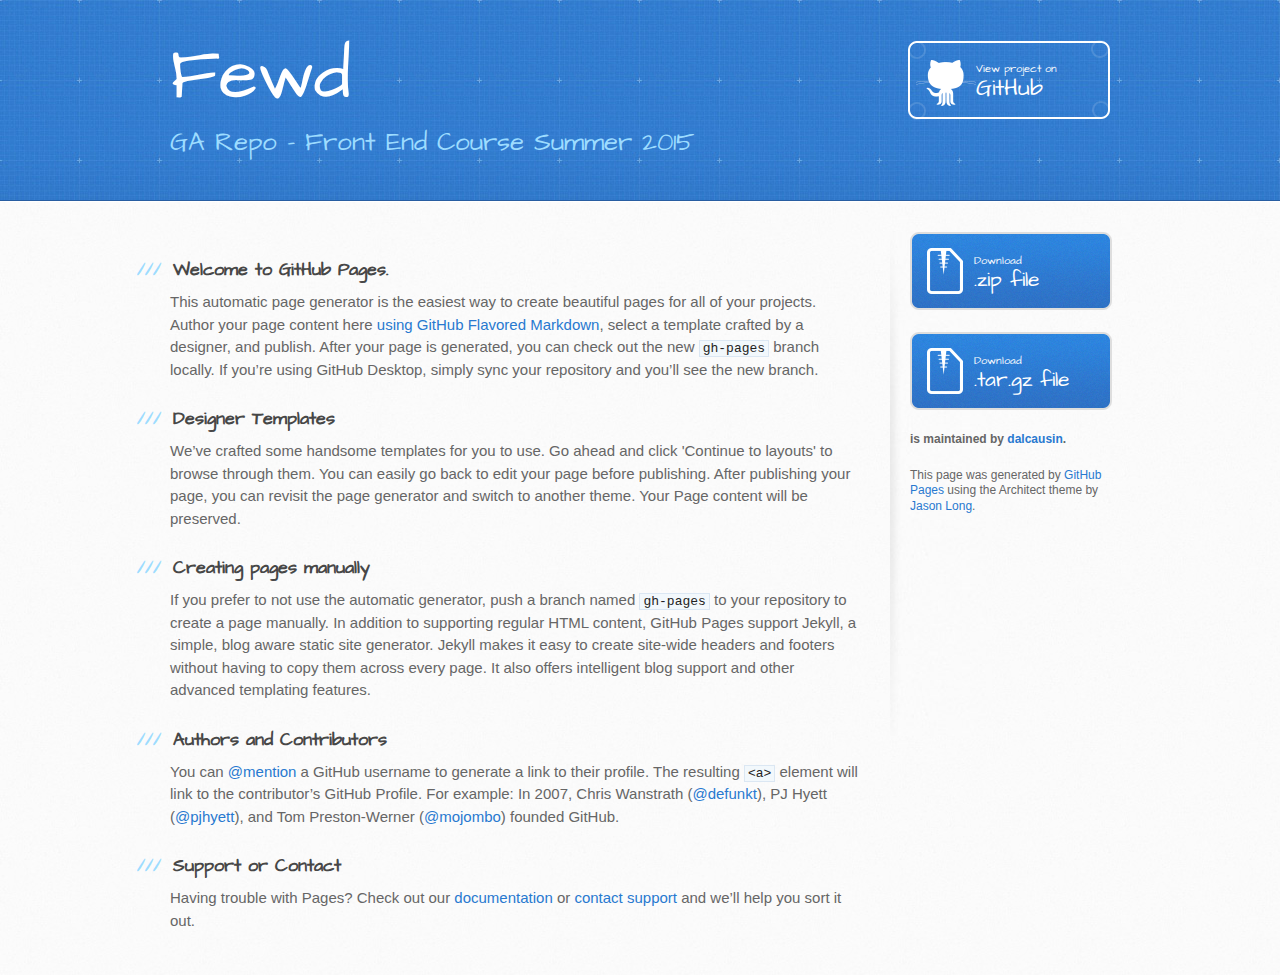
<file: index.html>
<!DOCTYPE html>
<html>
  <head>
    <meta charset='utf-8'>
    <meta http-equiv="X-UA-Compatible" content="chrome=1">
    <meta name="viewport" content="width=device-width, initial-scale=1, maximum-scale=1">
    <link href='https://fonts.googleapis.com/css?family=Architects+Daughter' rel='stylesheet' type='text/css'>
    <link rel="stylesheet" type="text/css" href="stylesheets/stylesheet.css" media="screen">
    <link rel="stylesheet" type="text/css" href="stylesheets/github-light.css" media="screen">
    <link rel="stylesheet" type="text/css" href="stylesheets/print.css" media="print">

    <!--[if lt IE 9]>
    <script src="//html5shiv.googlecode.com/svn/trunk/html5.js"></script>
    <![endif]-->

    <title>Fewd by dalcausin</title>
  </head>

  <body>
    <header>
      <div class="inner">
        <h1>Fewd</h1>
        <h2>GA Repo - Front End Course Summer 2015</h2>
        <a href="https://github.com/dalcausin/FEWD" class="button"><small>View project on</small> GitHub</a>
      </div>
    </header>

    <div id="content-wrapper">
      <div class="inner clearfix">
        <section id="main-content">
          <h3>
<a id="welcome-to-github-pages" class="anchor" href="#welcome-to-github-pages" aria-hidden="true"><span class="octicon octicon-link"></span></a>Welcome to GitHub Pages.</h3>

<p>This automatic page generator is the easiest way to create beautiful pages for all of your projects. Author your page content here <a href="https://guides.github.com/features/mastering-markdown/">using GitHub Flavored Markdown</a>, select a template crafted by a designer, and publish. After your page is generated, you can check out the new <code>gh-pages</code> branch locally. If you’re using GitHub Desktop, simply sync your repository and you’ll see the new branch.</p>

<h3>
<a id="designer-templates" class="anchor" href="#designer-templates" aria-hidden="true"><span class="octicon octicon-link"></span></a>Designer Templates</h3>

<p>We’ve crafted some handsome templates for you to use. Go ahead and click 'Continue to layouts' to browse through them. You can easily go back to edit your page before publishing. After publishing your page, you can revisit the page generator and switch to another theme. Your Page content will be preserved.</p>

<h3>
<a id="creating-pages-manually" class="anchor" href="#creating-pages-manually" aria-hidden="true"><span class="octicon octicon-link"></span></a>Creating pages manually</h3>

<p>If you prefer to not use the automatic generator, push a branch named <code>gh-pages</code> to your repository to create a page manually. In addition to supporting regular HTML content, GitHub Pages support Jekyll, a simple, blog aware static site generator. Jekyll makes it easy to create site-wide headers and footers without having to copy them across every page. It also offers intelligent blog support and other advanced templating features.</p>

<h3>
<a id="authors-and-contributors" class="anchor" href="#authors-and-contributors" aria-hidden="true"><span class="octicon octicon-link"></span></a>Authors and Contributors</h3>

<p>You can <a href="https://github.com/blog/821" class="user-mention">@mention</a> a GitHub username to generate a link to their profile. The resulting <code>&lt;a&gt;</code> element will link to the contributor’s GitHub Profile. For example: In 2007, Chris Wanstrath (<a href="https://github.com/defunkt" class="user-mention">@defunkt</a>), PJ Hyett (<a href="https://github.com/pjhyett" class="user-mention">@pjhyett</a>), and Tom Preston-Werner (<a href="https://github.com/mojombo" class="user-mention">@mojombo</a>) founded GitHub.</p>

<h3>
<a id="support-or-contact" class="anchor" href="#support-or-contact" aria-hidden="true"><span class="octicon octicon-link"></span></a>Support or Contact</h3>

<p>Having trouble with Pages? Check out our <a href="https://help.github.com/pages">documentation</a> or <a href="https://github.com/contact">contact support</a> and we’ll help you sort it out.</p>
        </section>

        <aside id="sidebar">
          <a href="https://github.com/dalcausin/FEWD/zipball/master" class="button">
            <small>Download</small>
            .zip file
          </a>
          <a href="https://github.com/dalcausin/FEWD/tarball/master" class="button">
            <small>Download</small>
            .tar.gz file
          </a>

          <p class="repo-owner"><a href="https://github.com/dalcausin/FEWD"></a> is maintained by <a href="https://github.com/dalcausin">dalcausin</a>.</p>

          <p>This page was generated by <a href="https://pages.github.com">GitHub Pages</a> using the Architect theme by <a href="https://twitter.com/jasonlong">Jason Long</a>.</p>
        </aside>
      </div>
    </div>

  
  </body>
</html>
</file>
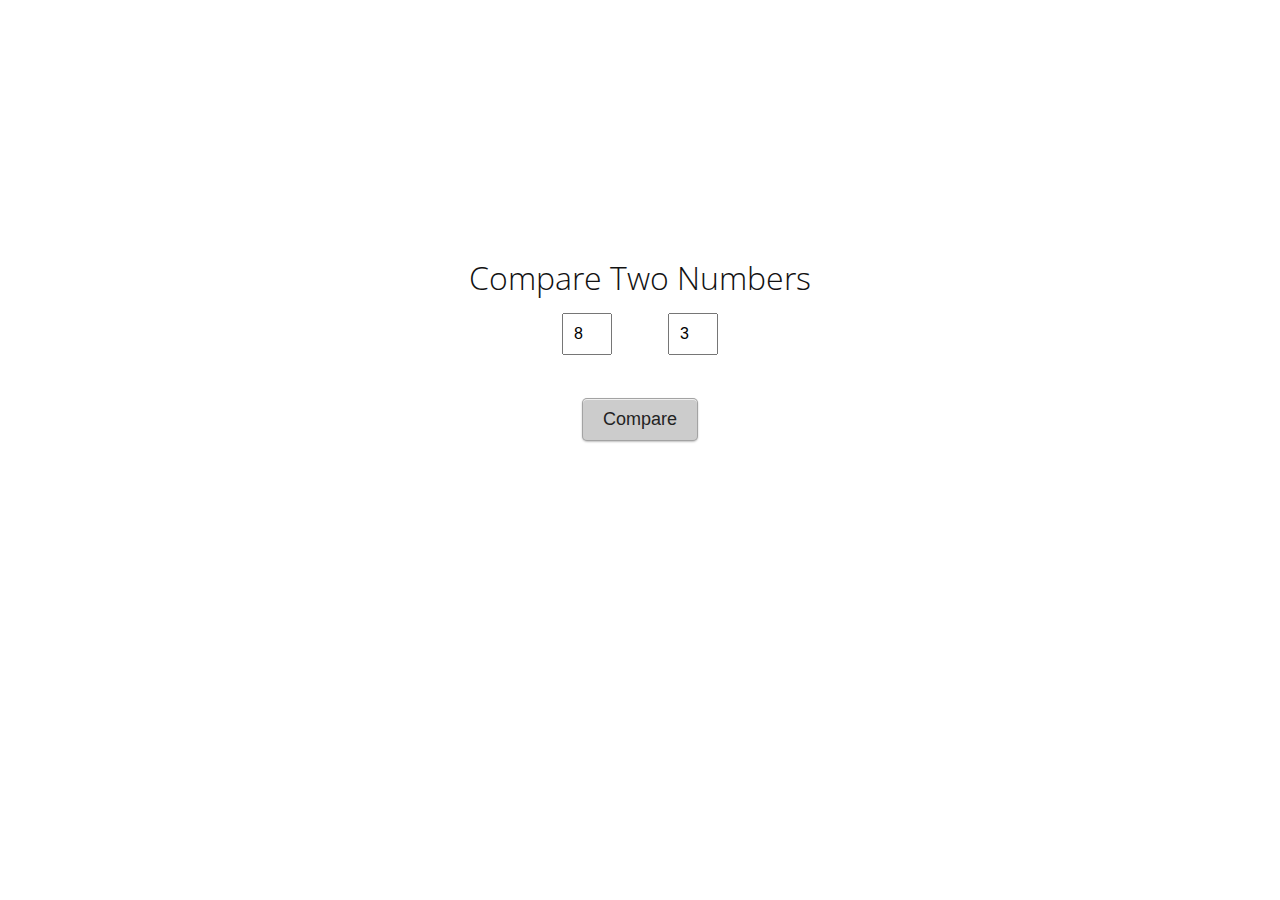
<file: conditionals/index.html>
<!DOCTYPE html>
<html lang="en">
	<head>
    	<meta charset="utf-8">
    	<meta name="description" content="A simple example of how Javascript can manipulate DOM.">
    	<meta name="keywords" content="General Assembly, Javascript, JS">

		<title>Conditionals</title>

		<!-- external CSS link -->
		<link href='http://fonts.googleapis.com/css?family=Open+Sans:400,700,800,600,300' rel='stylesheet' type='text/css'>
		<link rel="stylesheet" href="css/reset.css">
		<link rel="stylesheet" href="css/style.css">

	</head>
	<body>
		<div id="container">

			<h1>Compare Two Numbers</h1>

			<div id="inputs">

			  <input id="a" value="8">

			  <span id="comparison"></span>

			  <input id="b" value="3">

			</div>

			<button id="submit">Compare</button>

		</div><!-- #container -->
		<script src="js/app.js"></script>
	</body>
</html>
</file>
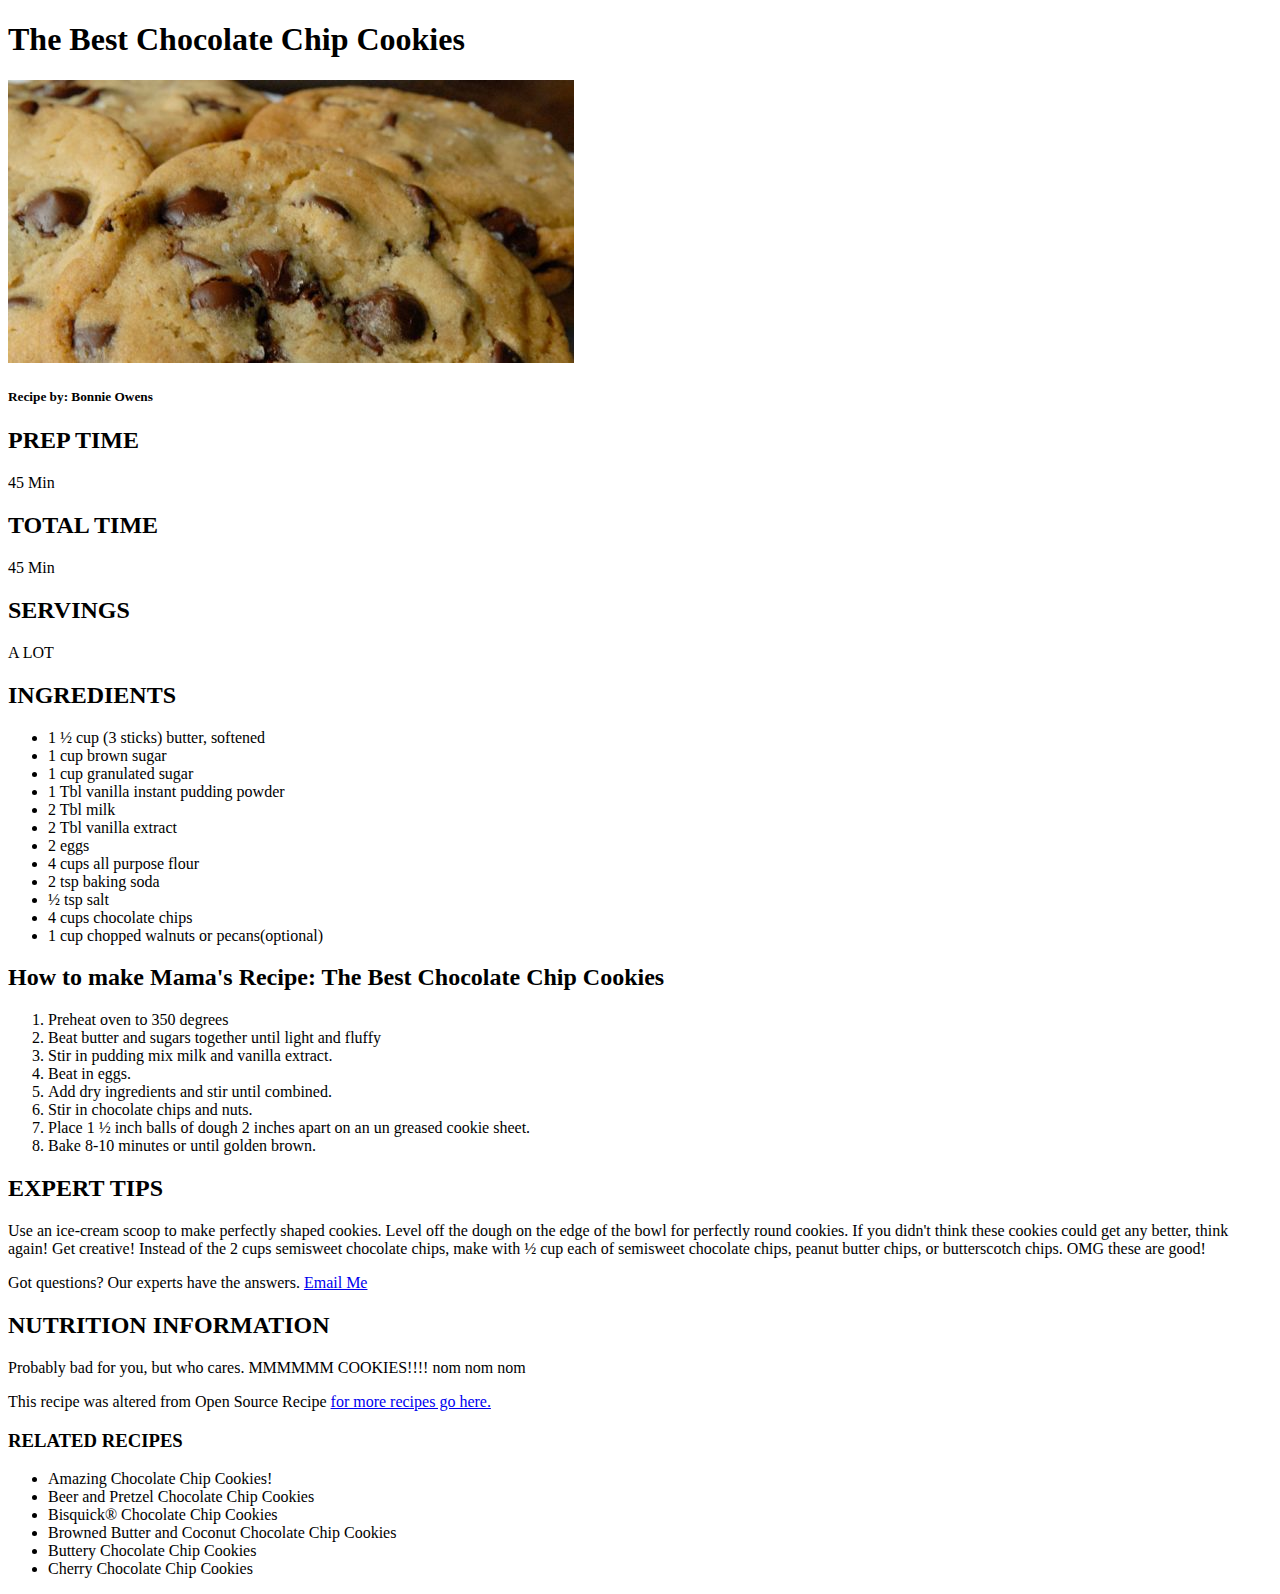
<file: cookie_recipe/index.html>
<!DOCTYPE html>
<hmtl>

<head><title>The Best Cookie Recipe</title></head>

<body>

  <header>

    <h1>The Best Chocolate Chip Cookies </h1>
    <img src="img/cookies.jpg">
    <h5>Recipe by: Bonnie Owens</h5>

  </header>

  <section>

    <h2>PREP TIME</h2>
      <p>45 Min</p>

    <h2>TOTAL TIME</h2>
      <p>45 Min</p>

    <h2>SERVINGS</h2>
      <p>A LOT</p>

    <h2>INGREDIENTS</h2>
      <ul>
          <li>1 &frac12 cup (3 sticks) butter, softened</li>
          <li>1 cup brown sugar</li>
          <li>1 cup granulated sugar</li>
          <li>1 Tbl vanilla instant pudding powder</li>
          <li>2 Tbl milk</li>
          <li>2 Tbl vanilla extract</li>
          <li>2 eggs</li>
          <li>4 cups all purpose flour</li>
          <li>2 tsp baking soda</li>
          <li>&frac12 tsp salt</li>
          <li>4 cups chocolate chips</li>
          <li>1 cup chopped walnuts or pecans(optional)</li>
      </ul>

  </section>

  <!--DIRECTIONS-->

  <h2>How to make Mama&#39s Recipe: The Best Chocolate Chip Cookies</h2>

    <ol>
      <li>Preheat oven to 350 degrees</li>
      <li>Beat butter and sugars together until light and fluffy</li>
      <li>Stir in pudding mix milk and vanilla extract.</li>
      <li>Beat in eggs.</li>
      <li>Add dry ingredients and stir until combined.</li>
      <li>Stir in chocolate chips and nuts.</li>
      <li>Place 1 &frac12 inch balls of dough 2 inches apart on an un greased cookie sheet.</li>
      <li>Bake 8-10 minutes or until golden brown.</li>
    </ol>

  <h2>EXPERT TIPS</h2>

    <p>Use an ice-cream scoop to make perfectly shaped cookies. Level off the dough on the edge of the bowl for perfectly round cookies.

    If you didn't think these cookies could get any better, think again! Get creative! Instead of the 2 cups semisweet chocolate chips, make with &frac12 cup each of semisweet chocolate chips, peanut butter chips, or butterscotch chips. OMG these are good!</p>

    <p>Got questions? Our experts have the answers. <a href="me@fakeemail.com">Email Me</a></p>

  <h2>NUTRITION INFORMATION</h2>

    <p>Probably bad for you, but who cares. MMMMMM COOKIES!!!! nom nom nom</p>


    <p>This recipe was altered from Open Source Recipe <a href= "http://www.opensourcefood.com/people/Amanori/recipes/mamas-recipe-the-best-chocolate-chip-cookies">for more recipes go here.</a></p>
</body>

<footer>
  <h3>RELATED RECIPES</h3>
  <ul>
    <li>Amazing Chocolate Chip Cookies!</li>
    <li>Beer and Pretzel Chocolate Chip Cookies</li>
    <li>Bisquick&reg Chocolate Chip Cookies</li>
    <li>Browned Butter and Coconut Chocolate Chip Cookies</li>
    <li>Buttery Chocolate Chip Cookies</li>
    <li>Cherry Chocolate Chip Cookies</li>
  </ul>
<!-- hint: close </footer> tag -->
</footer>
<!--hint: end of content -->
</html>
</file>
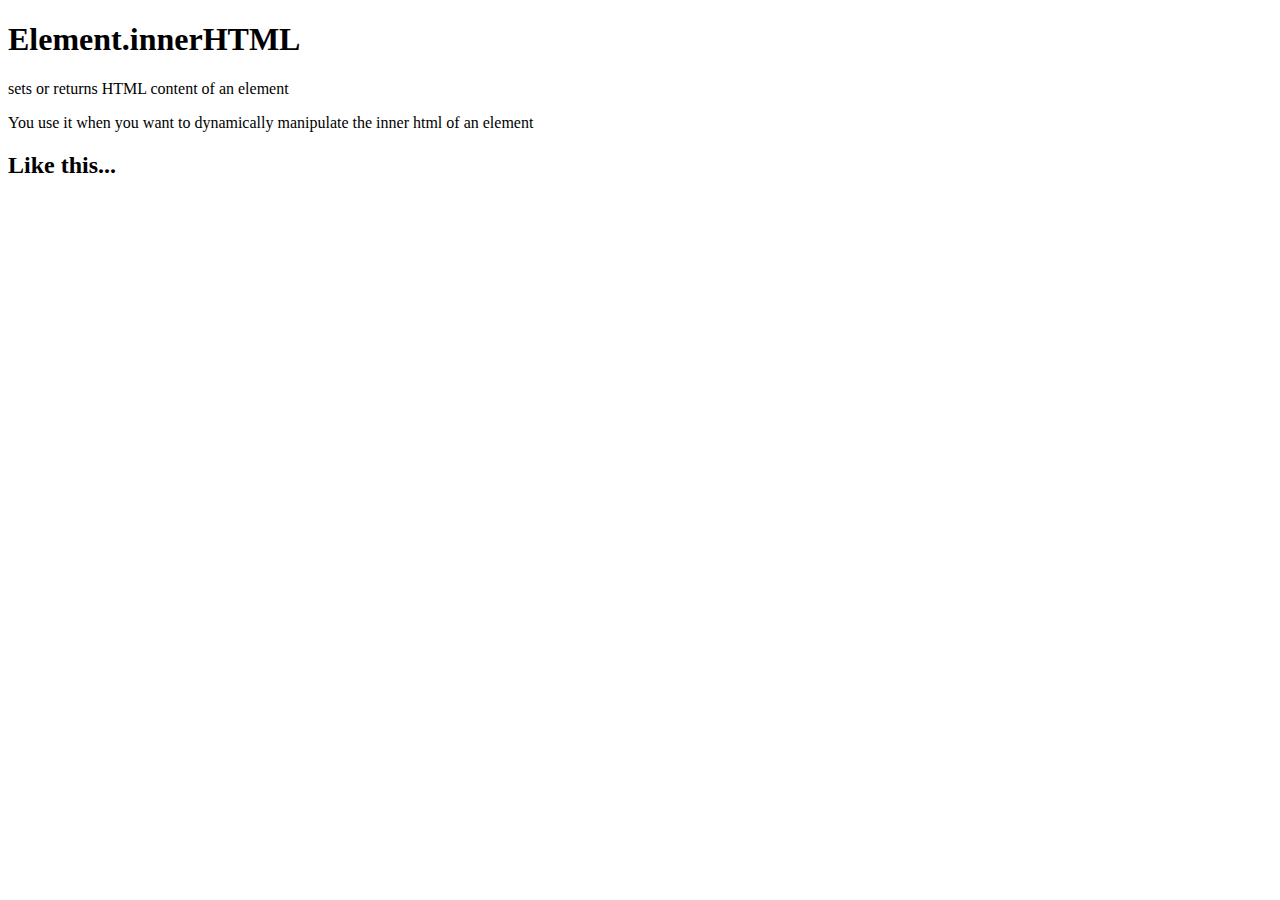
<file: example/index.html>
<!DOCTYPE html>
<html lang="en">

  <head>
  </head>

  <body>
		<div id="container">
      <h1>Element.innerHTML</h1>
      <p>sets or returns HTML content of an element</p>
      <p>You use it when you want to dynamically manipulate the inner html of an element</p>
    </div>

  <script src="app.js"></script>
  </body>

</html>
</file>
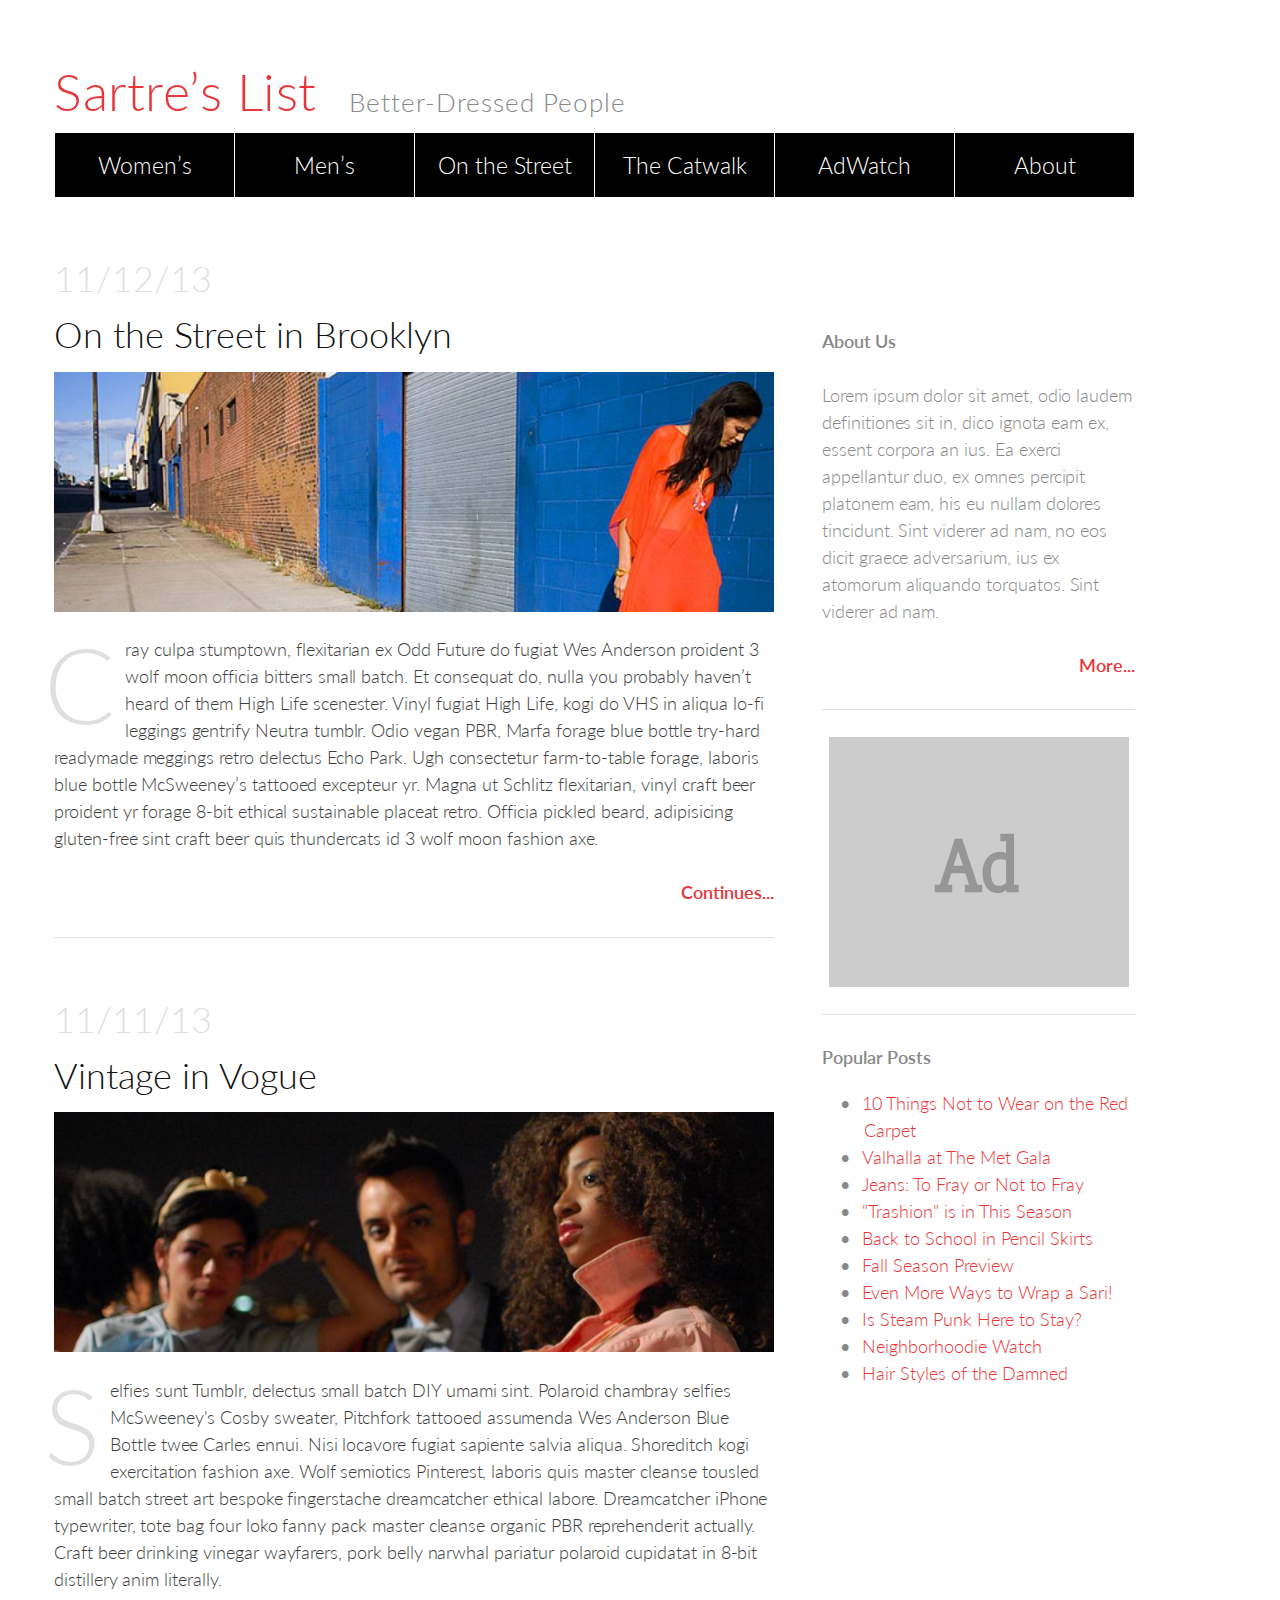
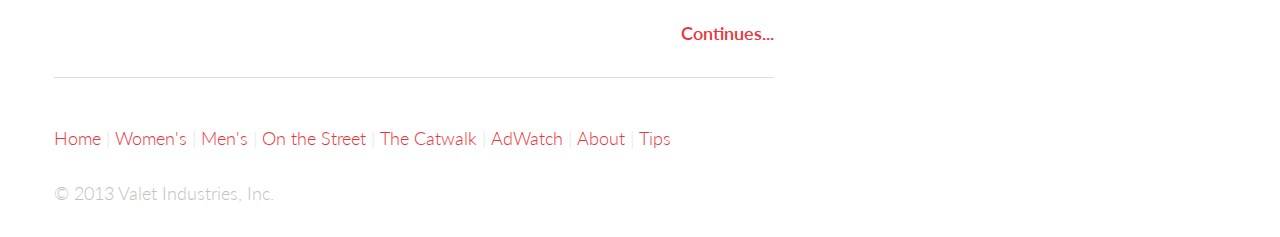
<file: fashion_blog_part1/index.html>
<!--Add CSS to the page. When complete it should look like Fashion_Blog.png
Do you see new tags? Look them up so you are growing your tag vocabulary.
Bonus: Google <footer> </footer> tag and implement the page footer.
Add Google Fonts.
-->

<!doctype html>
<html lang="en-us">
<head>
	<meta charset="utf-8">
	<title>Sartre’s List</title>

	<link rel="stylesheet" href="css/style.css">

	<link href='http://fonts.googleapis.com/css?family=Lato:100,300,400,700,900,100italic,300italic,400italic,700italic,900italic' rel='stylesheet' type='text/css'>

	<link href='http://fonts.googleapis.com/css?family=Slabo+27px' rel='stylesheet' type='text/css'>

</head>
<body>
	<div id="container">

	<header>

		<div class="sitename"
			<h1><a href="index.html">Sartre’s List</a></h1>
		</div>

		<div class="sitesub"
			<h2>Better-Dressed People</h2>
		</div>

		<nav>
			<ul>
				<li><a href="#">Women’s</a></li>
				<li><a href="#">Men’s</a></li>
				<li><a href="#">On the Street</a></li>
				<li><a href="#">The Catwalk</a></li>
				<li><a href="#">AdWatch</a></li>
				<li><a href="#">About</a></li>
			</ul>
		</nav>

	</header>
	<div class="content">
		<article>
			<h3>11/12/13</h3>
			<h2><a href="#">On the Street in Brooklyn</a></h2>
			<img src="fashion_photo.jpeg">
			<p><span class="firstcharacter">C</span>ray culpa stumptown, flexitarian ex Odd Future do fugiat Wes Anderson proident 3 wolf moon officia bitters small batch. Et consequat do, nulla you probably haven’t heard of them High Life scenester. Vinyl fugiat High Life, kogi do VHS in aliqua lo-fi leggings gentrify Neutra tumblr. Odio vegan PBR, Marfa forage blue bottle try-hard readymade meggings retro delectus Echo Park. Ugh consectetur farm-to-table forage, laboris blue bottle McSweeney’s tattooed excepteur yr. Magna ut Schlitz flexitarian, vinyl craft beer proident yr forage 8-bit ethical sustainable placeat retro. Officia pickled beard, adipisicing gluten-free sint craft beer quis thundercats id 3 wolf moon fashion axe.</p>
			<h4><a href="#">Continues...</a></h4>
		</article>

		<hr>

		<article>
			<h3>11/11/13</h3>
			<h2><a href="#">Vintage in Vogue</a></h2>
			<img src="fashion_photo2.jpeg">
			<p><span class="firstcharacter">S</span>elfies sunt Tumblr, delectus small batch DIY umami sint. Polaroid chambray selfies McSweeney's Cosby sweater, Pitchfork tattooed assumenda Wes Anderson Blue Bottle twee Carles ennui. Nisi locavore fugiat sapiente salvia aliqua. Shoreditch kogi exercitation fashion axe. Wolf semiotics Pinterest, laboris quis master cleanse tousled small batch street art bespoke fingerstache dreamcatcher ethical labore. Dreamcatcher iPhone typewriter, tote bag four loko fanny pack master cleanse organic PBR reprehenderit actually. Craft beer drinking vinegar wayfarers, pork belly narwhal pariatur polaroid cupidatat in 8-bit distillery anim literally.</p>
			<h4><a href="#">Continues...</a></h4>
		</article>

		<hr>
	</div>
	<aside>
		<div class="about_us">
			<h6>About Us</h6>
			<p>Lorem ipsum dolor sit amet, odio laudem definitiones sit in, dico ignota eam ex, essent corpora an ius. Ea exerci appellantur duo, ex omnes percipit platonem eam, his eu nullam dolores tincidunt. Sint viderer ad nam, no eos dicit graece adversarium, ius ex atomorum aliquando torquatos. Sint viderer ad nam.</p>
			<h4><a href="#">More...</a></h4>
		</div>

		<hr>

		<div class="ad">
			<p>Ad</p>
		</div>

		<hr>

		<div class="popular_posts">
			<h6>Popular Posts</h6>
			<ul>
				<li><a href="#">10 Things Not to Wear on the Red Carpet</a></li>
				<li><a href="#">Valhalla at The Met Gala</a></li>
				<li><a href="#">Jeans: To Fray or Not to Fray</a></li>
				<li><a href="#">"Trashion" is in This Season</a></li>
				<li><a href="#">Back to School in Pencil Skirts</a></li>
				<li><a href="#">Fall Season Preview</a></li>
				<li><a href="#">Even More Ways to Wrap a Sari!</a></li>
				<li><a href="#">Is Steam Punk Here to Stay?</a></li>
				<li><a href="#">Neighborhoodie Watch</a></li>
				<li><a href="#">Hair Styles of the Damned</a></li>
			</ul>
		</div>
	</aside>

	<footer>
		<ul>
			<li><a href="#">Home <span class="seperator">|</span><a></li>
			<li class="horizontal"><a href="#">Women's <span class="seperator">|</span><a></li>
			<li class="horizontal"><a href="#">Men's <span class="seperator">|</span><a></li>
			<li class="horizontal"><a href="#">On the Street <span class="seperator">|</span><a></li>
			<li class="horizontal"><a href="#">The Catwalk <span class="seperator">|</span><a></li>
			<li class="horizontal"><a href="#">AdWatch <span class="seperator">|</span><a></li>
			<li class="horizontal"><a href="#">About <span class="seperator">|</span><a></li>
			<li class="horizontal_last"><a href="#">Tips<a></li>
		</ul>

		<h5>&#169 2013 Valet Industries, Inc.</h5>

	</footer>

	</div>
</body>
</html>
</file>
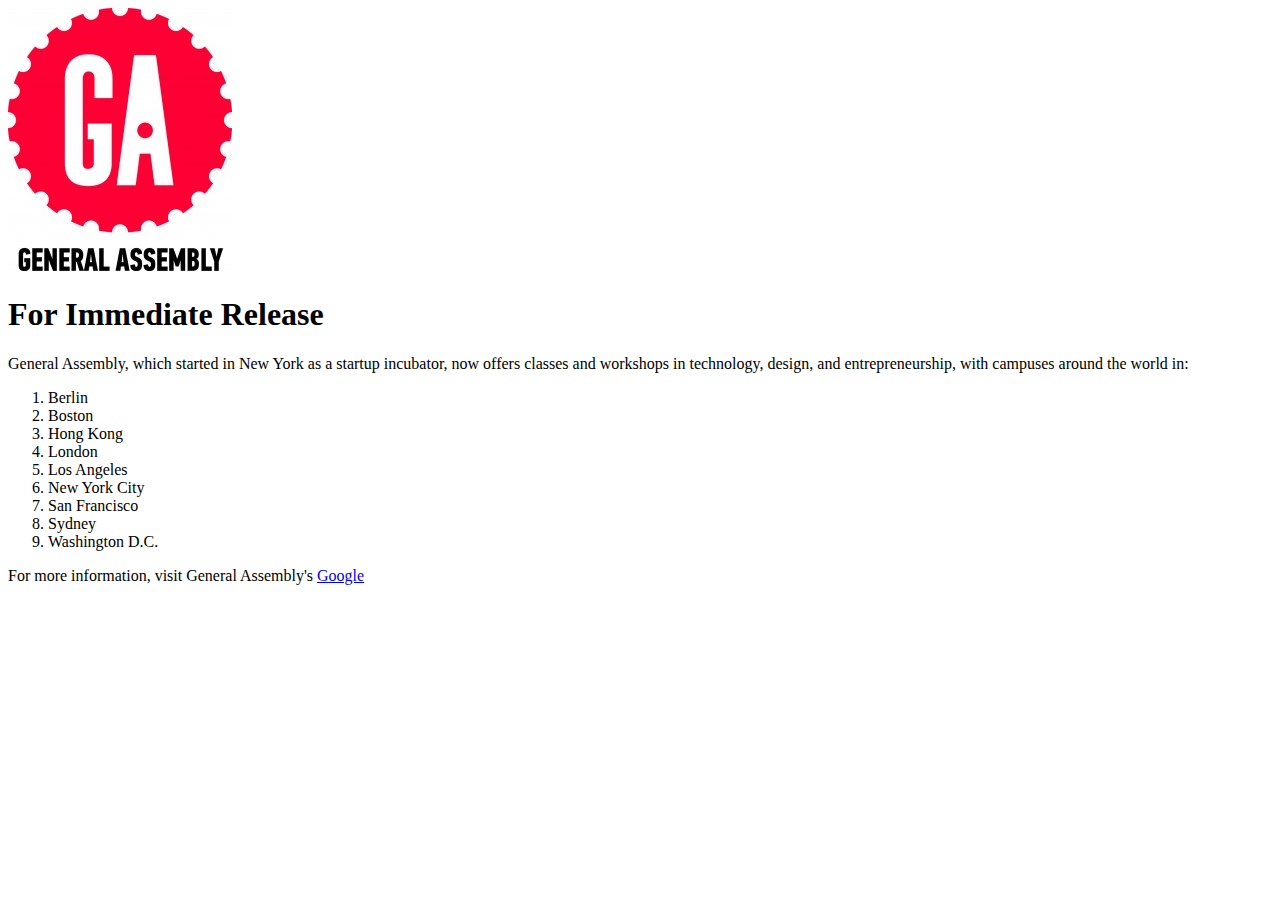
<file: ga_press_release/index.html>
<!DOCTYPE html>
<!-- html starts here -->
<html>
<!-- head starts here -->

<!-- head ends here -->

<!-- body starts here -->
<body>

<!-- start section here -->

<img src="img/ga-logo.jpg">
<!-- image goes here -->

<h1>For Immediate Release</h1>

  <p>General Assembly, which started in New York as a startup incubator, now offers classes and workshops in technology, design, and entrepreneurship, with campuses around the world in:</p>

  <ol>
    <li>Berlin</li>
    <li>Boston</li>
    <li>Hong Kong</li>
    <li>London</li>
    <li>Los Angeles</li>
    <li>New York City</li>
    <li>San Francisco</li>
    <li>Sydney</li>
    <li>Washington D.C.</li>
  </ol>

  <p>For more information, visit General Assembly's <a href="http://google.com">Google</a></p>

<!-- end section -->


</body>
<!-- body ends here -->


<!-- html ends here -->
</html>
</file>
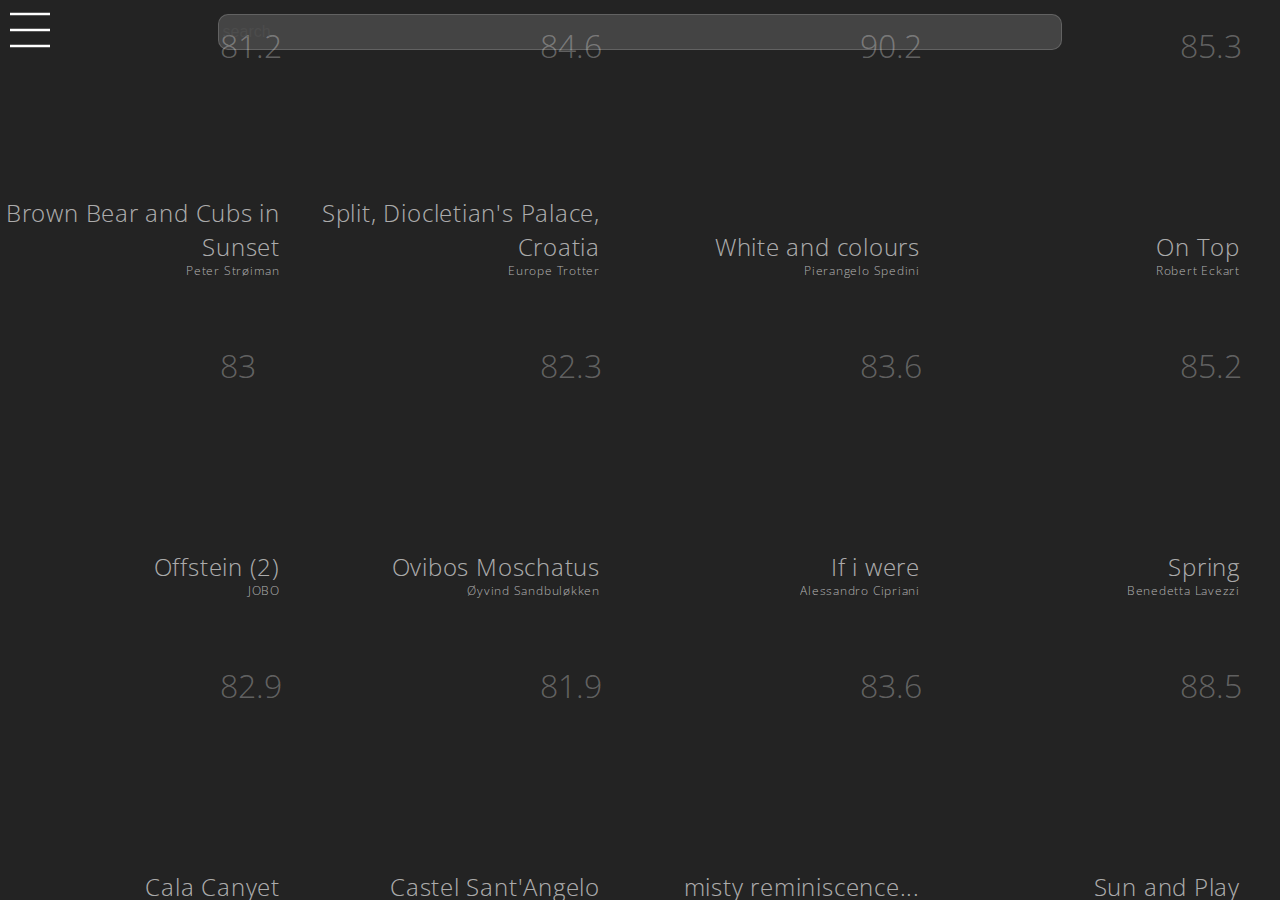
<file: gallery/index.html>
<!DOCTYPE html>
<html lang="en">
	<head>
    	<meta charset="utf-8">
    	<meta name="description" content="A simple example of how Javascript can manipulate DOM.">
    	<meta name="keywords" content="General Assembly, Javascript, JS">

		<title>Slider + Nav</title>

		<!-- external CSS link -->
		<link href='http://fonts.googleapis.com/css?family=Open+Sans:400,700,800,600,300' rel='stylesheet' type='text/css'>
		<link rel="stylesheet" href="css/reset.css">
		<link rel="stylesheet" href="css/style.css">
		<script src="js/slider.js"></script>
		<script src="js/nav.js"></script>
		<script src="js/gallery.js"></script>
		<script src="js/contact.js"></script>
		<script src="js/search.js"></script>

	</head>
	<body>

			<nav id="nav">
				<ul>
					<li class="nav-item" data-section="slider">Home</li>
					<li class="nav-item" data-section="gallery">Gallery</li>
					<li class="nav-item" data-section="contact">Contact</li>
			</ul>
			</nav>

			<div id="container">

				<div id="search">
					<input placeholder="search" type="search">
				</div>

				<section id="slider" class="slider" data-index="0">
						<ul>
							<li><img src="img/photos/california.jpg"></li>
							<li><img src="img/photos/marina-del-rey.jpg"></li>
							<li><img src="img/photos/venice.jpg"></li>
						</ul>
				</section>

				<section id="gallery" class="gallery" data-index="1">
					<ul>
					</ul>
				</section>

				<section id="contact" class="contact">
					<div class="bg">
						<div class="wrapper" id="form-wrapper">
							<h1>Contact Us</h1>
							<form id="c_form" name="c_form">
								<input type="text" name="name" id="name" placeholder="Please enter your name" tabindex="1">
								<input type="email" name="email" id="email" placeholder="Please enter your email" tabindex="2">
								<input type="tel" name="tel" id="tele" placeholder="Please enter your telephone" tabindex="3">
								<textarea name="description" placeholder="Please enter your message" type="text" rows="3" tabidex="4"></textarea>
								<button id="contact-submit" type="submit" tabidex="4">Send Email</button>
							</form>
						</div>
					</div>
				</section>



			</div><!-- #container -->



		<script src="js/app.js"></script>
	</body>
</html>
</file>
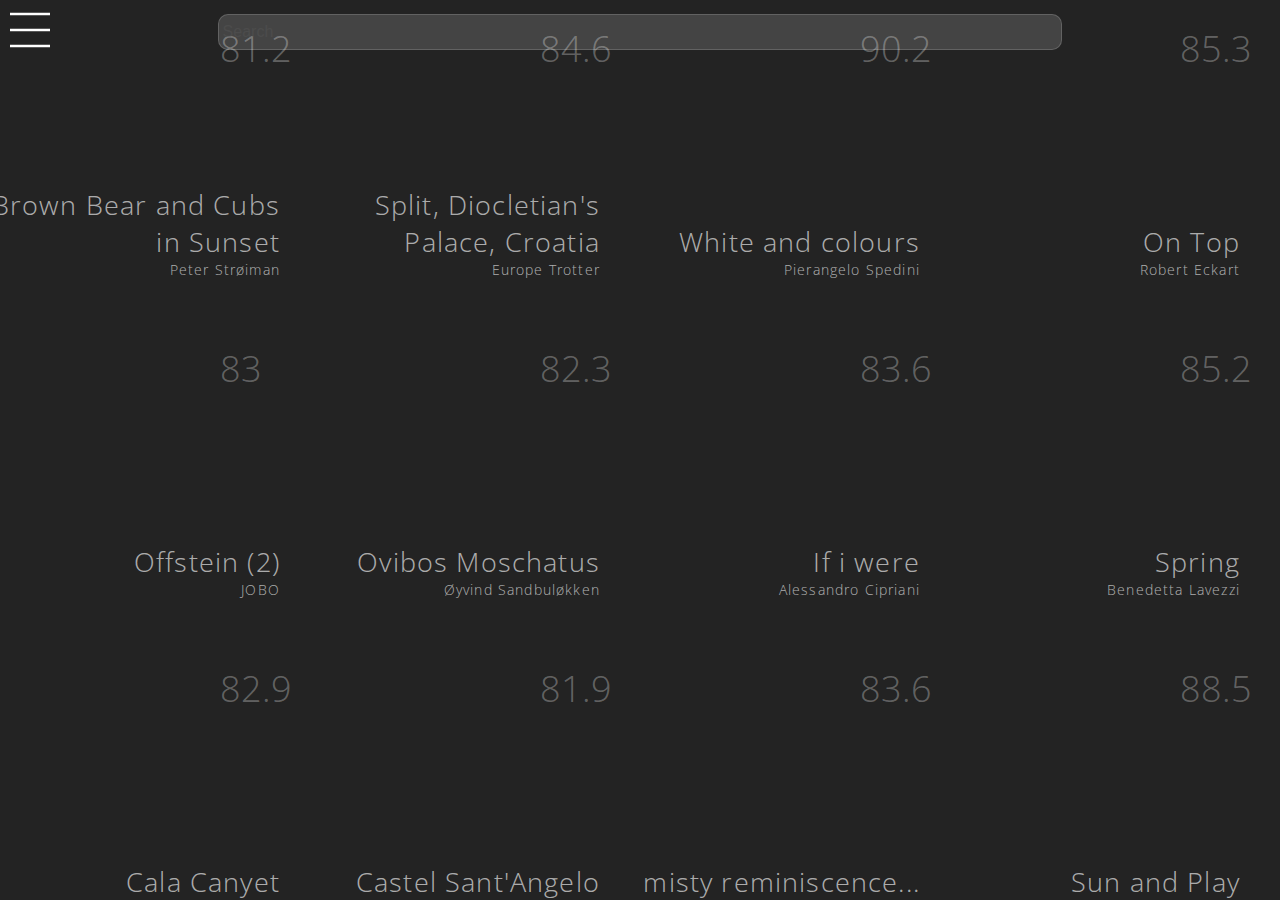
<file: responsive-webapp/index.html>
<!DOCTYPE html>
<html lang="en">
	<head>
    	<meta charset="utf-8">
    	<meta name="description" content="A simple example of how Javascript can manipulate DOM.">
    	<meta name="keywords" content="General Assembly, Javascript, JS">
			<meta name="viewport" content="width=device-width, initial-scale=1.0, user-scalable=none">

		<title>Slider + Nav + Gallery + Contact</title>

		<!-- external CSS link -->
		<link href='http://fonts.googleapis.com/css?family=Open+Sans:400,700,800,600,300' rel='stylesheet' type='text/css'>
		<link rel="stylesheet" href="css/reset.css">
		<link rel="stylesheet" href="css/style.css">
		<script src="js/slider.js"></script>
		<script src="js/nav.js"></script>
		<script src="js/gallery.js"></script>
		<script src="js/search.js"></script>
		<script src="js/contact.js"></script>
	</head>
	<body>

		<nav id="nav">
			<ul>
				<li data-section="slider" class="nav-item">Home</li>
				<li data-section="gallery" class="nav-item">Gallery</li>
				<li data-section="contact" class="nav-item">Contact</li>
			</ul>
		</nav>

		<div id="container">

			<div id="search">
					<input placeholder="Search" type="search">
			</div>

			<section id="slider" class="slider" data-index="0">
					<ul>
						<li><img src="img/photos/california.jpg"></li>
						<li><img src="img/photos/marina-del-rey.jpg"></li>
						<li><img src="img/photos/venice.jpg"></li>
					</ul>
			</section>

			<section id="gallery" class="gallery" data-index="1">
				<ul>
				</ul>
			</section>

			<section id="single-photo" class="single-photo" data-index="2">

			</section>

			<section id="contact" class="contact" data-index="3">
				<div class="bg">
					<div class="wrapper" id="form-wrapper">
						<h1>Contact</h1>
						<form id="c_form" name="c_form">
							<input id="name" name="name" placeholder="Please enter your name" type="text" tabindex="1" >
							<input id="email" name="email" placeholder="Please enter your email address" type="email" tabindex="2" >
							<input id="tele" name="phone" placeholder="Please enter your telephone number" type="tel" tabindex="3" >
							<input id="site" name="url" placeholder="Please enter your website address" type="url" tabindex="4" >
							<textarea id="desc" name="description" placeholder="Please enter your message" type="text" tabindex="5"></textarea>
							<button id="contact-submit" name="submit" type="submit"  tabindex="5">Send Email</button>
						</form>
					</div>
				</div>
			</section>

		</div><!-- #container -->

		<script src="js/app.js"></script>
	</body>
</html>
</file>
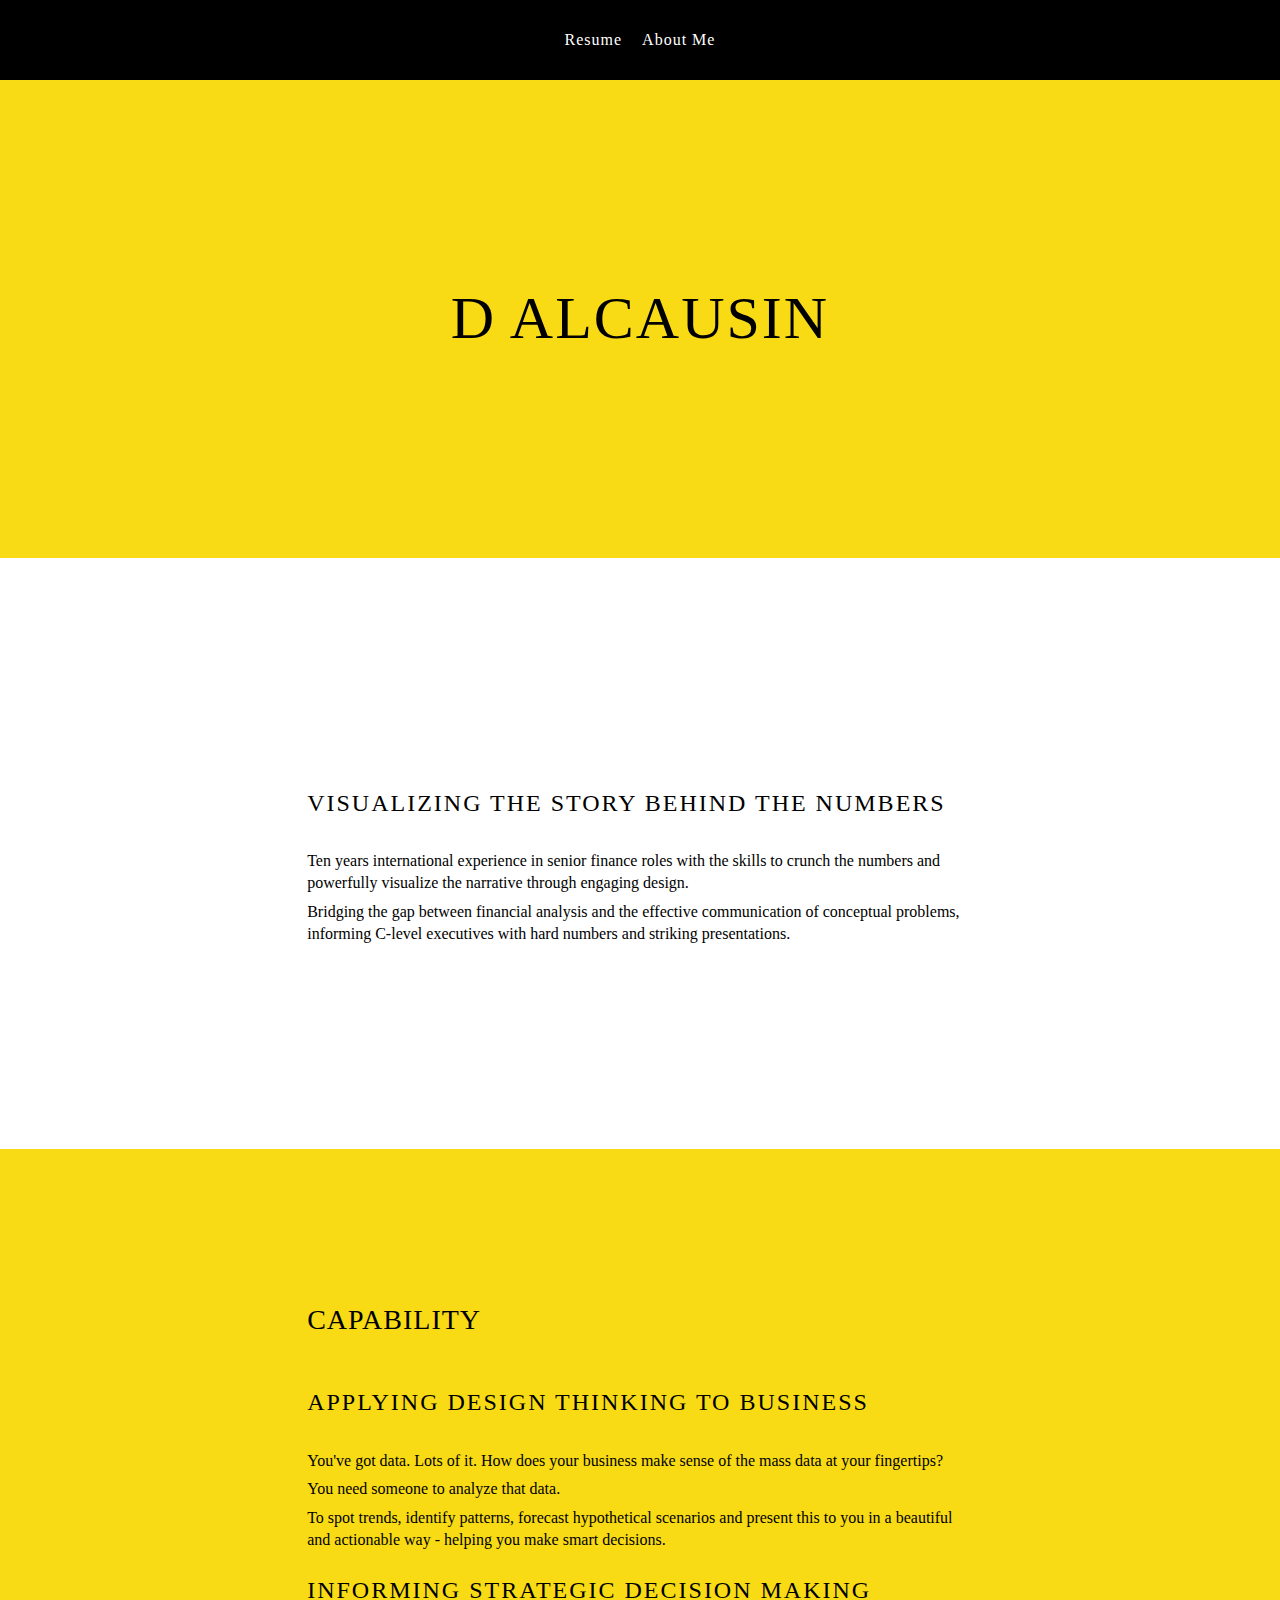
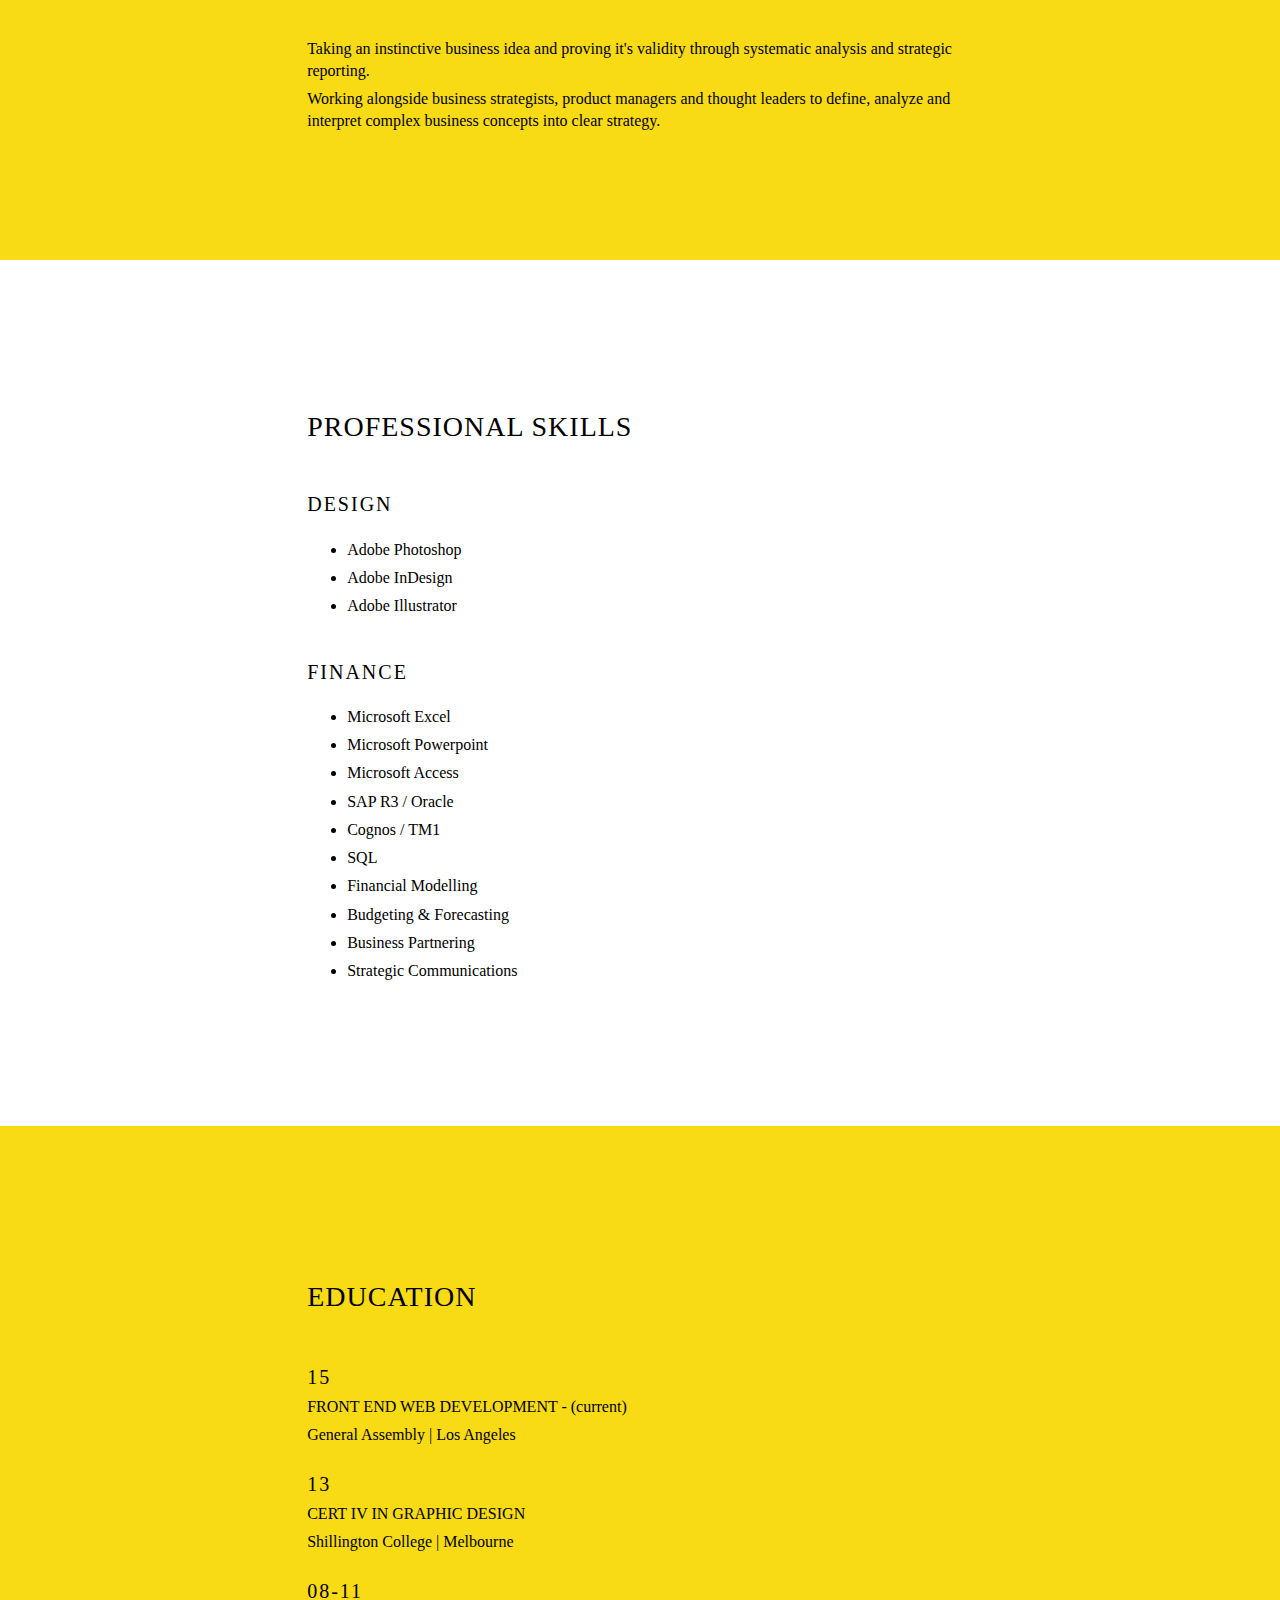
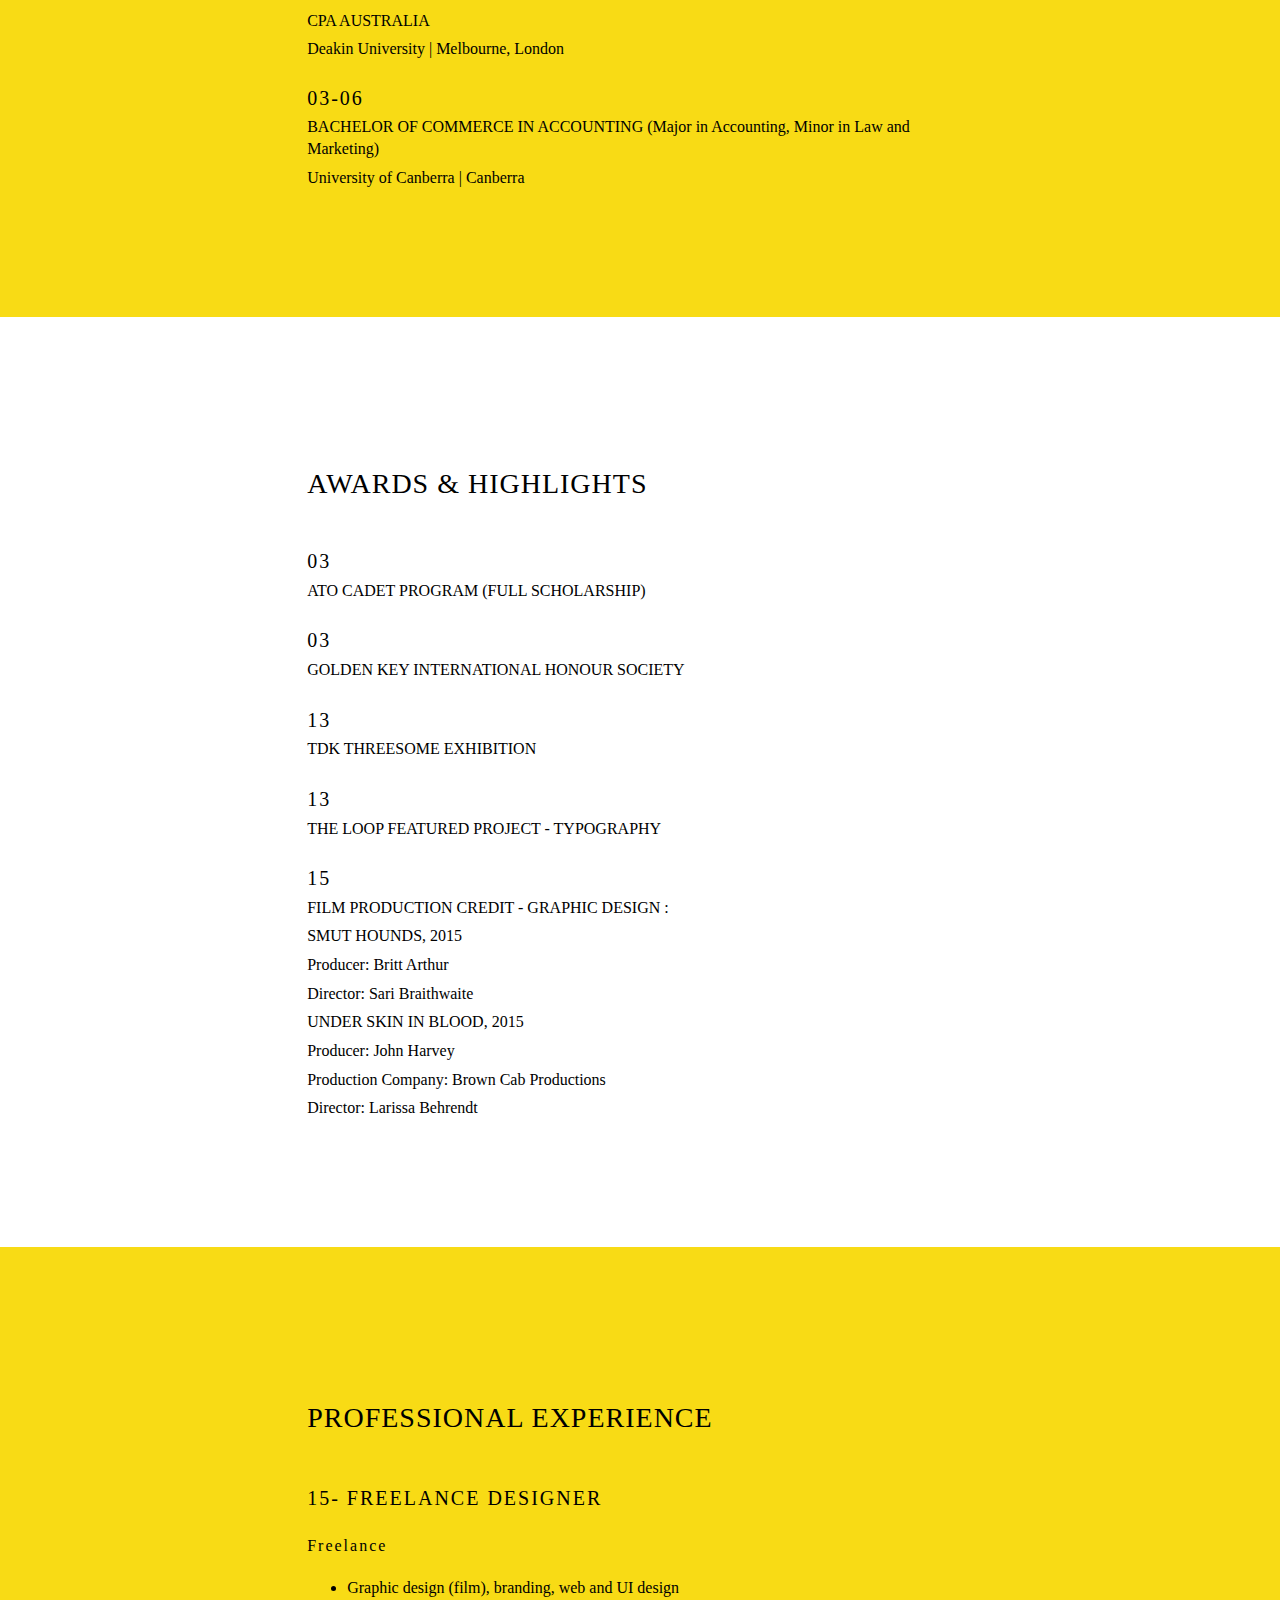
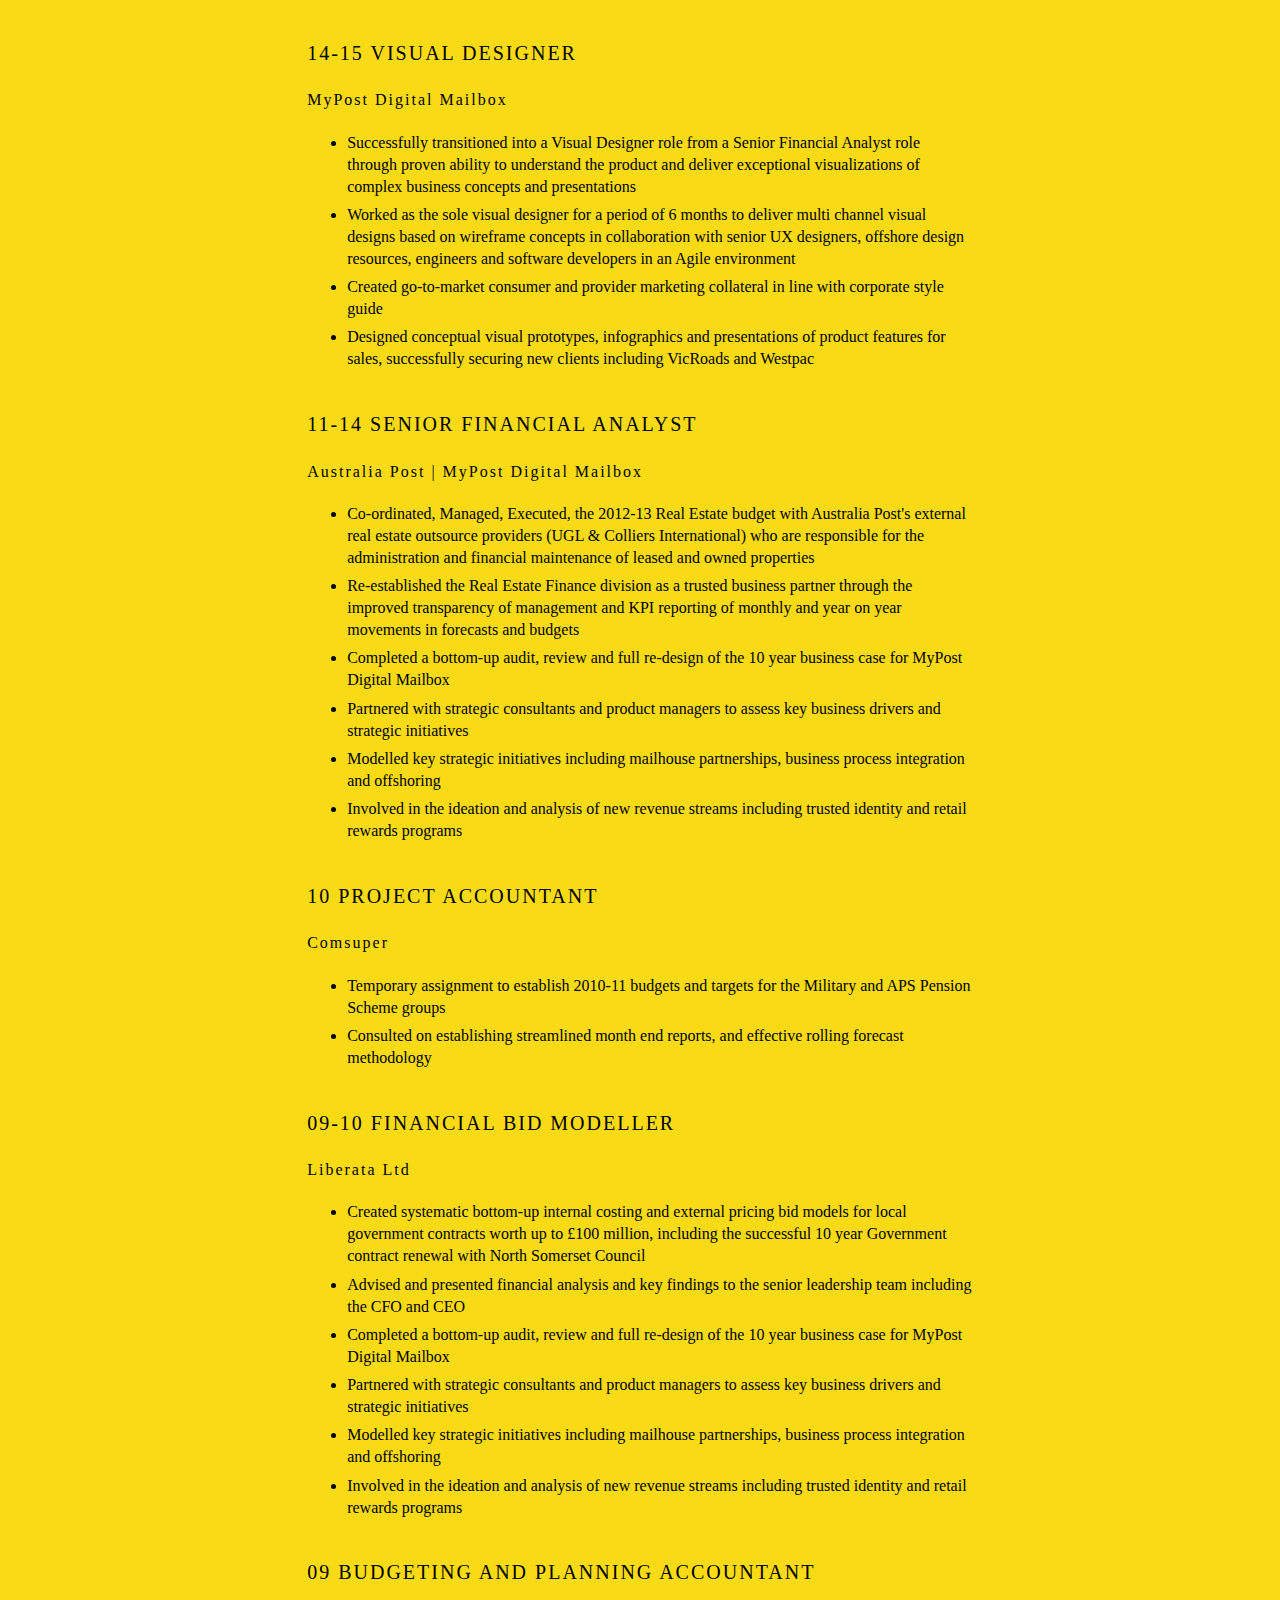
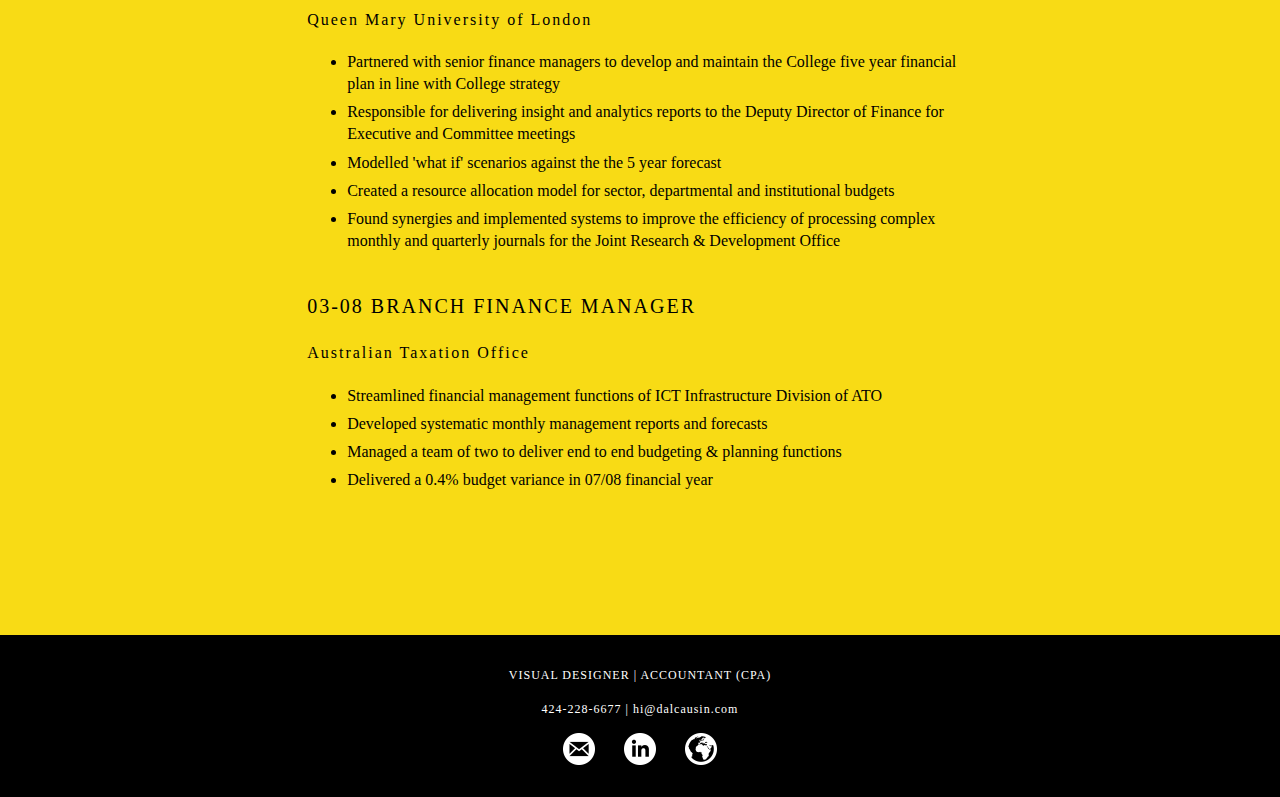
<file: resume/index.html>
<!DOCTYPE html>

<html>
<head>
	<title>D Alcausin</title>
	<link rel="stylesheet" href="css/style.css">
</head>

<body>

<div class="navigation">

	<ul>
		<li><a href="index.html">Resume</a></li>
		<li><a href="aboutme.html">About Me</a></li>
	</ul>

</div>

<header>

	<h1>D ALCAUSIN</h1>

</header>

<section id="summary">

	<h3>VISUALIZING THE STORY BEHIND THE NUMBERS</h3>
		<p>Ten years international experience in senior finance roles with the skills to crunch the numbers and powerfully visualize the narrative through engaging design.</p>
		<p>Bridging the gap between financial analysis and the effective communication of conceptual problems, informing C-level executives with hard numbers and striking presentations.</p>

</section>


<section id="capability">

	<h2>CAPABILITY</h2>

	<div id="capability_1">
		<h3>APPLYING DESIGN THINKING TO BUSINESS</h3>
			<p>You&#39ve got data. Lots of it. How does your business make sense of the mass data at your fingertips?</p>
			<p>You need someone to analyze that data.</p>
			<p>To spot trends, identify patterns, forecast hypothetical scenarios and present this to you in a beautiful and actionable way - helping you make smart decisions.</p>
	</div>

	<div id="capability_2">
		<h3>INFORMING STRATEGIC DECISION MAKING</h3>
			<p>Taking an instinctive business idea and proving it&#39s validity through systematic analysis and strategic reporting.</p>
			<p>Working alongside business strategists, product managers and thought leaders to define, analyze and interpret complex business concepts into clear strategy.</p>
	</div>

</section>

<section id="skills">

	<h2>PROFESSIONAL SKILLS</h2>
		<h4>DESIGN</h4>
			<ul>
				<li>Adobe Photoshop</li>
				<li>Adobe InDesign</li>
				<li>Adobe Illustrator</li>
			</ul>
		<h4>FINANCE</h4>
			<ul>
				<li>Microsoft Excel</li>
				<li>Microsoft Powerpoint</li>
				<li>Microsoft Access</li>
				<li>SAP R3 / Oracle</li>
				<li>Cognos / TM1</li>
				<li>SQL</li>
				<li>Financial Modelling</li>
				<li>Budgeting & Forecasting</li>
				<li>Business Partnering</li>
				<li>Strategic Communications</li>
			</ul>

</section>

<section id="education">
	<h2>EDUCATION</h2>

		<h4>15</h4>
			<p>FRONT END WEB DEVELOPMENT - (current)</p>
			<p>General Assembly | Los Angeles</p>
		<h4>13</h4>
			<p>CERT IV IN GRAPHIC DESIGN</p>
			<p>Shillington College | Melbourne</p>
		<h4>08-11</h4>
			<p>CPA AUSTRALIA</p>
			<p>Deakin University | Melbourne, London</p>
		<h4>03-06</h4>
			<p>BACHELOR OF COMMERCE IN ACCOUNTING (Major in Accounting, Minor in Law and Marketing)</p>
			<p>University of Canberra | Canberra</p>

</section>

<section id="highlights">

	<h2>AWARDS & HIGHLIGHTS</h2>
		<h4>03</h4><p>ATO CADET PROGRAM (FULL SCHOLARSHIP)</p>
		<h4>03</h4><p>GOLDEN KEY INTERNATIONAL HONOUR SOCIETY</p>
		<h4>13</h4><p>TDK THREESOME EXHIBITION</p>
		<h4>13</h4><p>THE LOOP FEATURED PROJECT - TYPOGRAPHY</p>
		<h4>15</h4><p>FILM PRODUCTION CREDIT - GRAPHIC DESIGN : </p>
			<p>SMUT HOUNDS, 2015</p>
				<p>Producer: Britt Arthur</p>
				<p>Director: Sari Braithwaite</p>
			<p>UNDER SKIN IN BLOOD, 2015</p>
				<p>Producer: John Harvey</p>
				<p>Production Company: Brown Cab Productions</p>
				<p>Director: Larissa Behrendt</p>



</section>

<section id="experience">

	<h2>PROFESSIONAL EXPERIENCE</h2>
		<h4>15- FREELANCE DESIGNER</h4>
			<h5>Freelance</h5>
			<ul>
				<li>Graphic design (film), branding, web and UI design</li>
			</ul>
		<h4>14-15 VISUAL DESIGNER</h4>
			<h5>MyPost Digital Mailbox</h5>
			<ul>
				<li>Successfully transitioned into a Visual Designer role from a Senior Financial Analyst role through proven ability to understand the product and deliver exceptional visualizations of complex business concepts and presentations</li>
				<li>Worked as the sole visual designer for a period of 6 months to deliver multi channel visual designs based on wireframe concepts in collaboration with senior UX designers, offshore design resources, engineers and software developers in an Agile environment</li>
				<li>Created go-to-market consumer and provider marketing collateral in line with corporate style guide</li>
				<li>Designed conceptual visual prototypes, infographics and presentations of product features for sales, successfully securing new clients including VicRoads and Westpac</li>
			</ul>

		<h4>11-14 SENIOR FINANCIAL ANALYST</h4>
			<h5>Australia Post | MyPost Digital Mailbox</h5>
				<ul>
					<li>Co-ordinated, Managed, Executed, the 2012-13 Real Estate budget with Australia Post&#39s external real estate outsource providers (UGL & Colliers International) who are responsible for the administration and financial maintenance of leased and owned properties</li>
					<li>Re-established the Real Estate Finance division as a trusted business partner through the improved transparency of management and KPI reporting of monthly and year on year movements in forecasts and budgets</li>
					<li>Completed a bottom-up audit, review and full re-design of the 10 year business case for MyPost Digital Mailbox</li>
					<li>Partnered with strategic consultants and product managers to assess key business drivers and strategic initiatives</li>
					<li>Modelled key strategic initiatives including mailhouse partnerships, business process integration and offshoring</li>
					<li>Involved in the ideation and analysis of new revenue streams including trusted identity and retail rewards programs</li>
				</ul>

		<h4>10 PROJECT ACCOUNTANT</h4>
			<h5>Comsuper</h5>
				<ul>
					<li>Temporary assignment to establish 2010-11 budgets and targets for the Military and APS Pension Scheme groups</li>
					<li>Consulted on establishing streamlined month end reports, and effective rolling forecast methodology</li>
				</ul>

		<h4>09-10 FINANCIAL BID MODELLER</h4>
			<h5>Liberata Ltd</h5>
				<ul>
					<li>Created systematic bottom-up internal costing and external pricing bid models for local government contracts worth up to &pound100 million, including the successful 10 year Government contract renewal with North Somerset Council</li>
					<li>Advised and presented financial analysis and key findings to the senior leadership team including the CFO and CEO</li>
					<li>Completed a bottom-up audit, review and full re-design of the 10 year business case for MyPost Digital Mailbox</li>
					<li>Partnered with strategic consultants and product managers to assess key business drivers and strategic initiatives</li>
					<li>Modelled key strategic initiatives including mailhouse partnerships, business process integration and offshoring</li>
					<li>Involved in the ideation and analysis of new revenue streams including trusted identity and retail rewards programs</li>
				</ul>

		<h4>09 BUDGETING AND PLANNING ACCOUNTANT</h4>
			<h5>Queen Mary University of London</h5>
				<ul>
					<li>Partnered with senior finance managers to develop and maintain the College five year financial plan in line with College strategy</li>
					<li>Responsible for delivering insight and analytics reports to the Deputy Director of Finance for Executive and Committee meetings</li>
					<li>Modelled &#39what if&#39 scenarios against the the 5 year forecast</li>
					<li>Created a resource allocation model for sector, departmental and institutional budgets</li>
					<li>Found synergies and implemented systems to improve the efficiency of processing complex monthly and quarterly journals for the Joint Research & Development Office</li>
				</ul>

		<h4>03-08 BRANCH FINANCE MANAGER</h4>
			<h5>Australian Taxation Office</h5>
				<ul>
					<li>Streamlined financial management functions of ICT Infrastructure Division of ATO</li>
					<li>Developed systematic monthly management reports and forecasts</li>
					<li>Managed a team of two to deliver end to end budgeting & planning functions</li>
					<li>Delivered a 0.4% budget variance in 07/08 financial year</li>
				</ul>

</section>

<footer>
	<p>VISUAL DESIGNER | ACCOUNTANT (CPA)</p>
	<p>424-228-6677 | hi@dalcausin.com</p>
	<a href="mailto:hi@dalcausin.com"><img src="img/icon_email.png"></a>
	<a href="https://www.linkedin.com/in/dalcausin"><img src="img/icon_linkedin.png"></a>
	<a href="https://www.dalcausin.com"><img src="img/icon_web.png"></a>

</footer>

</body>

</html>
</file>
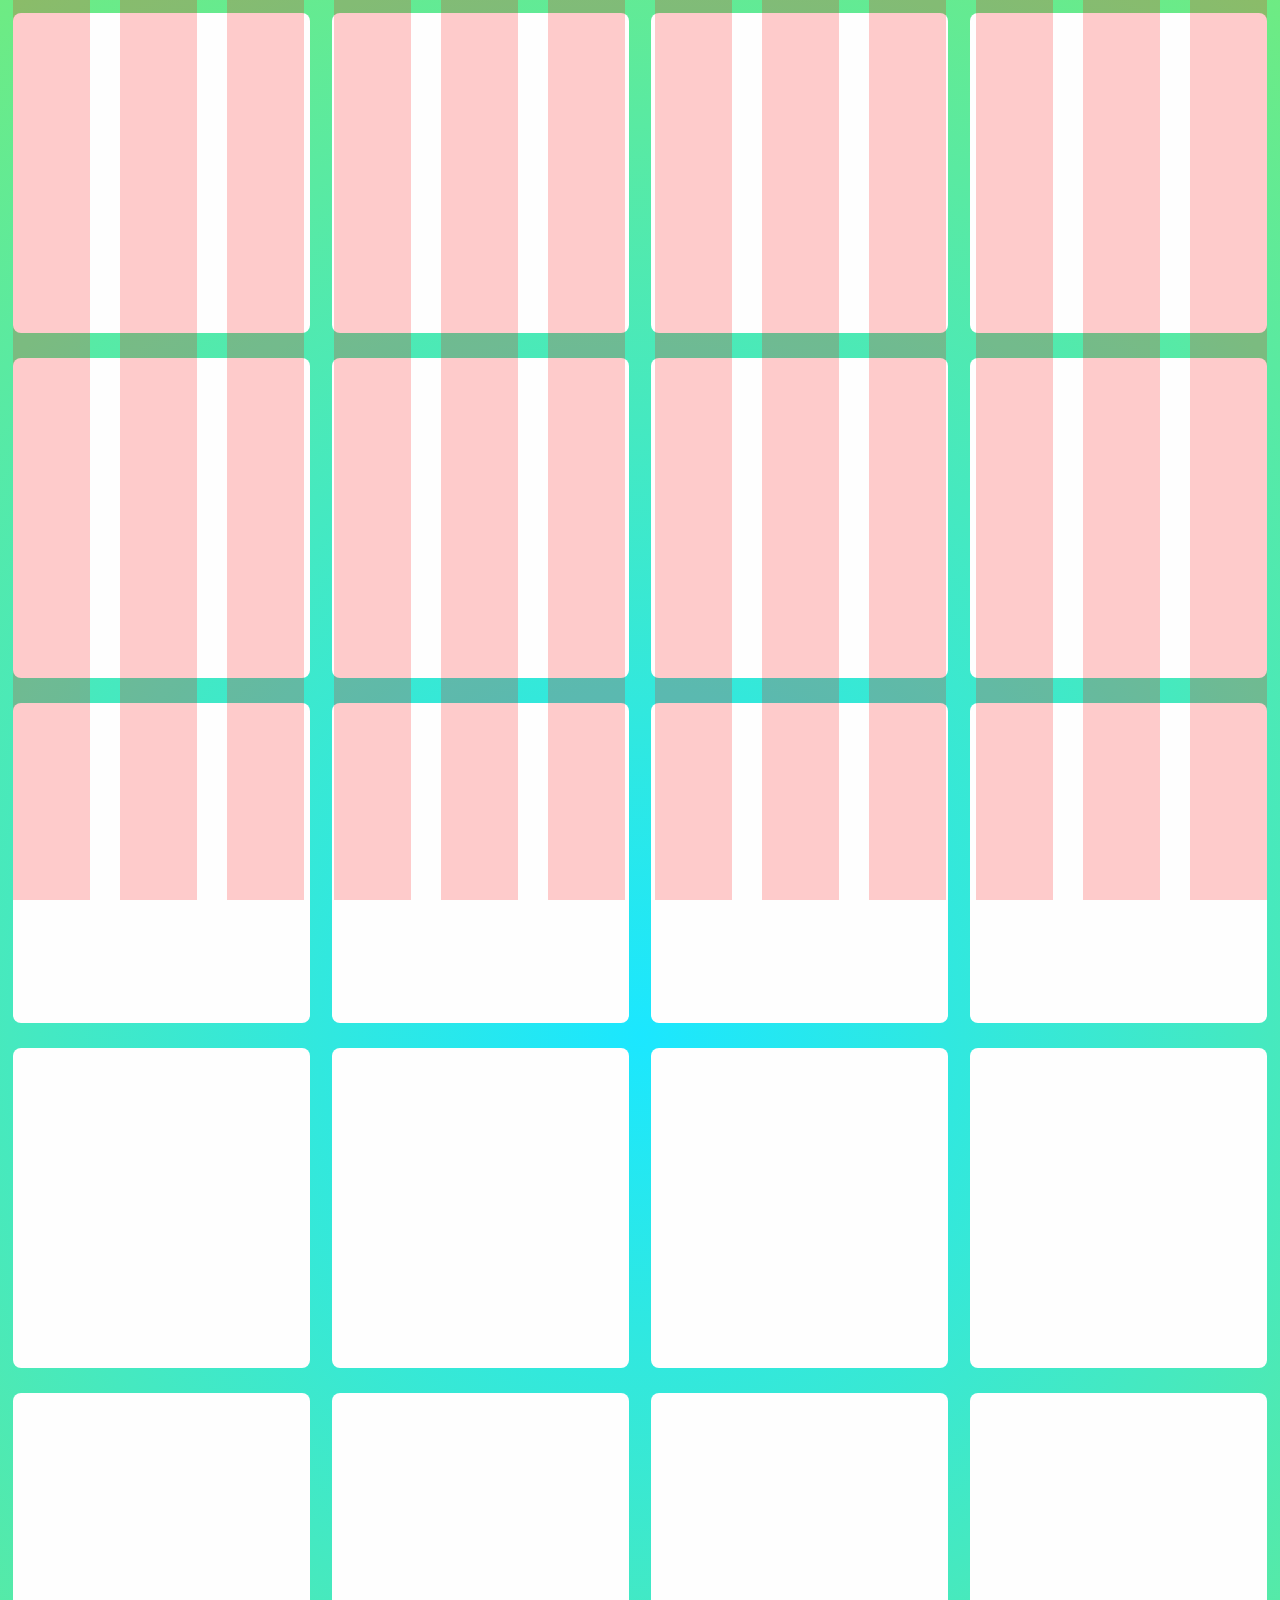
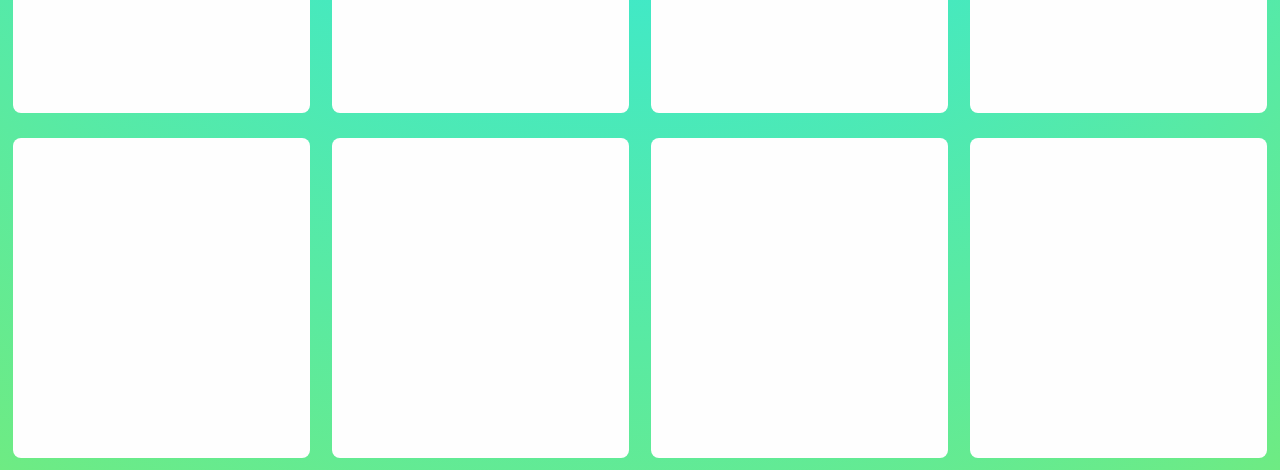
<file: sass/index.html>
<!DOCTYPE html>
<html lang="en">
	<head>
    	<meta charset="utf-8">
    	<meta name="description" content="A simple example of how Javascript can manipulate DOM.">
    	<meta name="keywords" content="General Assembly, Javascript, JS">

		<title>Template</title>

		<!-- external CSS link -->
		<link href='http://fonts.googleapis.com/css?family=Open+Sans:400,700,800,600,300' rel='stylesheet' type='text/css'>
		<link rel="stylesheet" href="css/style.css">

	</head>
	<body>
		<div id="container">
			<div class="grid">
			<div class="card"></div>
			<div class="card"></div>
			<div class="card"></div>
			<div class="card"></div>
			<div class="card"></div>
			<div class="card"></div>
			<div class="card"></div>
			<div class="card"></div>
			<div class="card"></div>
			<div class="card"></div>
			<div class="card"></div>
			<div class="card"></div>
			<div class="card"></div>
			<div class="card"></div>
			<div class="card"></div>
			<div class="card"></div>
			<div class="card"></div>
			<div class="card"></div>
			<div class="card"></div>
			<div class="card"></div>
			<div class="card"></div>
			<div class="card"></div>
			<div class="card"></div>
			<div class="card"></div>
			</div>
		</div><!-- #container -->
		<script src="js/app.js"></script>
	</body>
</html>
</file>
<file: stylesheets/github-light.css>
/*
   Copyright 2014 GitHub Inc.

   Licensed under the Apache License, Version 2.0 (the "License");
   you may not use this file except in compliance with the License.
   You may obtain a copy of the License at

       http://www.apache.org/licenses/LICENSE-2.0

   Unless required by applicable law or agreed to in writing, software
   distributed under the License is distributed on an "AS IS" BASIS,
   WITHOUT WARRANTIES OR CONDITIONS OF ANY KIND, either express or implied.
   See the License for the specific language governing permissions and
   limitations under the License.

*/

.pl-c /* comment */ {
  color: #969896;
}

.pl-c1      /* constant, markup.raw, meta.diff.header, meta.module-reference, meta.property-name, support, support.constant, support.variable, variable.other.constant */,
.pl-s .pl-v /* string variable */ {
  color: #0086b3;
}

.pl-e  /* entity */,
.pl-en /* entity.name */ {
  color: #795da3;
}

.pl-s .pl-s1 /* string source */,
.pl-smi      /* storage.modifier.import, storage.modifier.package, storage.type.java, variable.other, variable.parameter.function */ {
  color: #333;
}

.pl-ent /* entity.name.tag */ {
  color: #63a35c;
}

.pl-k /* keyword, storage, storage.type */ {
  color: #a71d5d;
}

.pl-pds              /* punctuation.definition.string, string.regexp.character-class */,
.pl-s                /* string */,
.pl-s .pl-pse .pl-s1 /* string punctuation.section.embedded source */,
.pl-sr               /* string.regexp */,
.pl-sr .pl-cce       /* string.regexp constant.character.escape */,
.pl-sr .pl-sra       /* string.regexp string.regexp.arbitrary-repitition */,
.pl-sr .pl-sre       /* string.regexp source.ruby.embedded */ {
  color: #183691;
}

.pl-v /* variable */ {
  color: #ed6a43;
}

.pl-id /* invalid.deprecated */ {
  color: #b52a1d;
}

.pl-ii /* invalid.illegal */ {
  background-color: #b52a1d;
  color: #f8f8f8;
}

.pl-sr .pl-cce /* string.regexp constant.character.escape */ {
  color: #63a35c;
  font-weight: bold;
}

.pl-ml /* markup.list */ {
  color: #693a17;
}

.pl-mh        /* markup.heading */,
.pl-mh .pl-en /* markup.heading entity.name */,
.pl-ms        /* meta.separator */ {
  color: #1d3e81;
  font-weight: bold;
}

.pl-mq /* markup.quote */ {
  color: #008080;
}

.pl-mi /* markup.italic */ {
  color: #333;
  font-style: italic;
}

.pl-mb /* markup.bold */ {
  color: #333;
  font-weight: bold;
}

.pl-md /* markup.deleted, meta.diff.header.from-file */ {
  background-color: #ffecec;
  color: #bd2c00;
}

.pl-mi1 /* markup.inserted, meta.diff.header.to-file */ {
  background-color: #eaffea;
  color: #55a532;
}

.pl-mdr /* meta.diff.range */ {
  color: #795da3;
  font-weight: bold;
}

.pl-mo /* meta.output */ {
  color: #1d3e81;
}
</file>
<file: stylesheets/print.css>
html, body, div, span, applet, object, iframe,
h1, h2, h3, h4, h5, h6, p, blockquote, pre,
a, abbr, acronym, address, big, cite, code,
del, dfn, em, img, ins, kbd, q, s, samp,
small, strike, strong, sub, sup, tt, var,
b, u, i, center,
dl, dt, dd, ol, ul, li,
fieldset, form, label, legend,
table, caption, tbody, tfoot, thead, tr, th, td,
article, aside, canvas, details, embed,
figure, figcaption, footer, header, hgroup,
menu, nav, output, ruby, section, summary,
time, mark, audio, video {
  padding: 0;
  margin: 0;
  font: inherit;
  font-size: 100%;
  vertical-align: baseline;
  border: 0;
}
/* HTML5 display-role reset for older browsers */
article, aside, details, figcaption, figure,
footer, header, hgroup, menu, nav, section {
  display: block;
}
body {
  line-height: 1;
}
ol, ul {
  list-style: none;
}
blockquote, q {
  quotes: none;
}
blockquote:before, blockquote:after,
q:before, q:after {
  content: '';
  content: none;
}
table {
  border-spacing: 0;
  border-collapse: collapse;
}
body {
  font-family: 'Helvetica Neue', Helvetica, Arial, serif;
  font-size: 13px;
  line-height: 1.5;
  color: #000;
}

a {
  font-weight: bold;
  color: #d5000d;
}

header {
  padding-top: 35px;
  padding-bottom: 10px;
}

header h1 {
  font-size: 48px;
  font-weight: bold;
  line-height: 1.2;
  color: #303030;
  letter-spacing: -1px;
}

header h2 {
  font-size: 24px;
  font-weight: normal;
  line-height: 1.3;
  color: #aaa;
  letter-spacing: -1px;
}
#downloads {
  display: none;
}
#main_content {
  padding-top: 20px;
}

code, pre {
  margin-bottom: 30px;
  font-family: Monaco, "Bitstream Vera Sans Mono", "Lucida Console", Terminal;
  font-size: 12px;
  color: #222;
}

code {
  padding: 0 3px;
}

pre {
  padding: 20px;
  overflow: auto;
  border: solid 1px #ddd;
}
pre code {
  padding: 0;
}

ul, ol, dl {
  margin-bottom: 20px;
}


/* COMMON STYLES */

table {
  width: 100%;
  border: 1px solid #ebebeb;
}

th {
  font-weight: 500;
}

td {
  font-weight: 300;
  text-align: center;
  border: 1px solid #ebebeb;
}

form {
  padding: 20px;
  background: #f2f2f2;

}


/* GENERAL ELEMENT TYPE STYLES */

h1 {
  font-size: 2.8em;
}

h2 {
  margin-bottom: 8px;
  font-size: 22px;
  font-weight: bold;
  color: #303030;
}

h3 {
  margin-bottom: 8px;
  font-size: 18px;
  font-weight: bold;
  color: #d5000d;
}

h4 {
  font-size: 16px;
  font-weight: bold;
  color: #303030;
}

h5 {
  font-size: 1em;
  color: #303030;
}

h6 {
  font-size: .8em;
  color: #303030;
}

p {
  margin-bottom: 20px;
  font-weight: 300;
}

a {
  text-decoration: none;
}

p a {
  font-weight: 400;
}

blockquote {
  padding: 0 0 0 30px;
  margin-bottom: 20px;
  font-size: 1.6em;
  border-left: 10px solid #e9e9e9;
}

ul li {
  padding-left: 20px;
  list-style-position: inside;
  list-style: disc;
}

ol li {
  padding-left: 3px;
  list-style-position: inside;
  list-style: decimal;
}

dl dd {
  font-style: italic;
  font-weight: 100;
}

footer {
  padding-top: 20px;
  padding-bottom: 30px;
  margin-top: 40px;
  font-size: 13px;
  color: #aaa;
}

footer a {
  color: #666;
}

/* MISC */
.clearfix:after {
  display: block;
  height: 0;
  clear: both;
  visibility: hidden;
  content: '.';
}

.clearfix {display: inline-block;}
* html .clearfix {height: 1%;}
.clearfix {display: block;}
</file>
<file: conditionals/css/style.css>
/*
Project Name: Blank Template
Client: Your Client
Author: Your Name
Developer @GA in NYC
*/


/******************************************
/* SETUP
/*******************************************/

/* Box Model Hack */
* {
     -moz-box-sizing: border-box; /* Firexfox */
     -webkit-box-sizing: border-box; /* Safari/Chrome/iOS/Android */
     box-sizing: border-box; /* IE */
}

/******************************************
/* BASE STYLES
/*******************************************/

body {
     color: #121212;
     font-size: 12px;
     line-height: 1.4;
     font-family: 'Open Sans', Helvetica, Arial, sans-serif;
}


/******************************************
/* LAYOUT
/*******************************************/

/* Center the container */
body {
	width: 100%;
  height:100%;
	margin: 0;
  padding: 0;
  font-size: 32px;
  text-align: center;
}

/******************************************
/* ADDITIONAL STYLES
/*******************************************/

#inputs {
  margin-bottom: 30px;
}
input {
  width: 50px;
  padding: 10px;
  font-size:16px;
  position:relative;
  top:-6px;
}
h1{
  margin-top:20%;
  font-weight:100;
  padding-bottom:10px;
}
button {
  background: #CCC;
  border: 1px solid rgba(0,0,0,.2);
  box-shadow: inset 0 1px 0 rgba(255,255,255,.7), 0 1px 2px rgba(0,0,0,.25);
  border-radius: 5px;
  padding: 10px 20px;
  font-size:18px;
  font-weight:300;
  color:#232323;
}
button:hover {
  background: #DDD;
}
button:active {
  background: #BBB;
  box-shadow: inset 0 1px 2px rgba(0,0,0,.25);
}
#comparison {
  display: inline-block;
  width: 40px;
  font-size: 32px;
  font-weight:100;
}
</file>
<file: fashion_blog_part1/css/style.css>
/*
Project Name: Fashion Blog_Part 2
Client: FEWD
Author: D Alcausin
Developer @GA in LA
*/

@import url('base.css');
@import url('layout.css');


/******************************************
/* ADDITIONAL STYLES
/*******************************************/

.sitename a {
  color: #e9363a;
  text-decoration: none;
  font-size: 52px;
  font-weight: 300;
  letter-spacing: 0.5px;
}

.sitesub {
	color: #888888;
  font-size: 26px;
  font-weight: 300;
  letter-spacing: 1px;
}

h3 {
  font-size: 36px;
  color: #dfdfdf;
  font-weight: 300;
}

nav ul {
	font-size: 0px;
}

nav ul li {
	background: #000000;
}

nav ul li a {
	text-decoration: none;
	font-size: 23px;
	font-weight: 300;
	color: #ffffff;
}

article h2 {
  font-size: 36px;
	font-weight: 300;
}

h2 a {
  text-decoration: none;
  color: #121212;
}

.firstcharacter {
  color: #dfdfdf;
  font-size: 105px;
  line-height: 82px;
}

p {
  font-size: 18px;
  font-weight: 300;
  line-height: 27px;
  letter-spacing: -0.05px;
}

h4 a {
  font-size: 18px;
  font-weight: 600;
  color: #e9363a;
  text-decoration: none;
}

.content hr {
  border: none;
  background-color: #dddddd;
}

h6 {
  font-size: 18px;
  font-weight: 600;
  color: #888888;
  text-decoration: none;
}

.about_us p {
	color: #888888;
}

aside hr {
  border: none;
  background-color: #dddddd;
}

.ad {
	background: #cccccc;
}

.ad p {
	font-size: 76px;
	font-family: 'Slabo 27px', serif;
	color: #969696;
	font-weight: bold;
}

.popular_posts ul li {
	list-style: none;
}

.popular_posts ul li:before {
  content: "\2022";
  font-size: 18px;
	color: #888888;
}

.popular_posts li a {
	text-decoration: none;
	font-weight: 300;
	font-size: 18px;
	color: #e9363a;
	line-height: 27px;
}

footer ul {
  font-size: 18px;
}

footer li {
  display: inline;
}

footer ul li a {
  text-decoration: none;
  font-weight: 300;
  color: #e9363a;
}

.seperator {
  color: #dfdfdf;
}

h5 {
  font-size: 18px;
  color: #c2c2c2;
  font-weight: 300;
  width: 687px;
}
</file>
<file: gallery/css/style.css>
/*
Project Name: Blank Template
Client: Your Client
Author: Your Name
Developer @GA in NYC
*/




@import 'base/base.css';

/******************************************
/* LAYOUT
/*******************************************/
@import 'comp/nav.css';
@import 'comp/slider.css';
@import 'comp/gallery.css';
@import 'comp/single-photo.css';
@import 'comp/search.css';
@import 'comp/contact.css';

/******************************************
/* ADDITIONAL STYLES
/*******************************************/
</file>
<file: responsive-webapp/css/style.css>
/*
Project Name: Blank Template
Client: Your Client
Author: Your Name
Developer @GA in NYC
*/




@import 'base/base.css';

/******************************************
/* LAYOUT
/*******************************************/
@import 'comp/nav.css';
@import 'comp/slider.css';
@import 'comp/gallery.css';
@import 'comp/single-photo.css';
@import 'comp/search.css';
@import 'comp/contact.css';

/******************************************
/* ADDITIONAL STYLES
/*******************************************/
@import 'media.css';
</file>
<file: resume/css/style.css>
/*
Project Name: Resume
Client: NA
Author: DA
Developer @GA in LA
*/


/******************************************
/* SETUP
/*******************************************/

/* Box Model Hack */
* {
     -moz-box-sizing: border-box; /* Firexfox */
     -webkit-box-sizing: border-box; /* Safari/Chrome/iOS/Android */
     box-sizing: border-box; /* IE */
}

/******************************************
/* BASE STYLES
/*******************************************/

body {
  font-size: 16px;
  color: black;
  background: #f8db15;
  font-family: "Futura";
  font-weight: lighter;
  margin: 0;
}

/******************************************
/* LAYOUT
/*******************************************/

section {
  margin: 0 auto;
  padding: 10% 24%;
}

.navigation {
  margin:0;
  padding: 1%;
  text-align: center;
}

.navigation > ul {
  padding: 0px;
}

.navigation > ul > li {
  display: inline;
  padding: 0 8px 0 8px;
  text-align: center;
}

#summary {
  padding: 16% 24%;
}

#aboutme {
  padding: 16% auto;
  text-align: center;
}

#aboutme p {
  width: 88%;
  margin: 0 auto;
}

#skills, #highlights {
  padding: 10% 24%;
}

h1 {
  padding-top: 16%;
  padding-bottom: 16%;
  text-align: center;
  margin: 0;
}

h2 {
  margin: 0;
  padding-bottom: 4%;
  padding-top: 4%;
}

h3 {
  margin: 0;
  padding-top: 4%;
  padding-bottom: 4%;
}

h4 {
  margin: 0;
  padding-top: 4%;
  padding-bottom: 0%;
}

h5 {
  margin: 0;
  padding-top: 4%;
  padding-bottom: 0%;
}

p, li {
  margin: 0;
  padding-top: 1%;
}

footer {
  margin: 0;
  border: 0;
  padding: 16px;
  text-align: center;
}

a img {
  margin: 1%;
}

.mesmall {
  height: 300px;
  width: auto;
  margin-bottom: 4%;
  border-radius: 100%;
}

/******************************************
/* ADDITIONAL STYLES
/*******************************************/

section {
  font-weight: lighter;
}

.navigation {
  background-color: #000000;
}

.navigation > ul {
  list-style-type: none;
}

.navigation > ul > li {
  text-decoration:none;
}

.navigation > ul > li > a {
  color: #ffffff;
  text-decoration: none;
  letter-spacing: 1px;
}

#summary {
  background: #ffffff;
}

#aboutme {
  background: #ffffff;
}

#skills, #highlights {
  background: #ffffff;
  line-height: 1.5em;
}

h1 {
  font-size: 3.75em;
  letter-spacing: 2px;
  font-weight: 400;
}

h2 {
  font-size: 1.75em;
  letter-spacing: 1px;
  font-weight: 200;
}

h3 {
  font-size: 1.5em;
  letter-spacing: 2px;
  font-weight: 200;
}

h4 {
  font-size: 1.25em;
  letter-spacing: 2px;
  font-weight: 200;
}

h5 {
  font-size: 1em;
  letter-spacing: 2px;
  font-weight: 200;
}

p, li {
  line-height: 22px;
}

footer {
  background-color: #000000;
  color: #ffffff;
  text-decoration: none;
  font-size: 0.75em;
  letter-spacing: 1px;
}

@media (max-width: 600px) {
  h1 {
    font-size: 32px;
  }
}
</file>
<file: sass/css/style.css>
/*
Project Name: Blank Template
Client: Your Client
Author: Your Name
Developer @GA in NYC
*/
html {
  box-sizing: border-box;
}

*,
*::after,
*::before {
  box-sizing: inherit;
}

body:before {
  background-image: -webkit-linear-gradient(left, transparent 0, red 0, red 6.17215%, transparent 6.17215%, transparent 8.5298%, red 8.5298%, red 14.70196%, transparent 14.70196%, transparent 17.05961%, red 17.05961%, red 23.23176%, transparent 23.23176%, transparent 25.58941%, red 25.58941%, red 31.76157%, transparent 31.76157%, transparent 34.11922%, red 34.11922%, red 40.29137%, transparent 40.29137%, transparent 42.64902%, red 42.64902%, red 48.82117%, transparent 48.82117%, transparent 51.17883%, red 51.17883%, red 57.35098%, transparent 57.35098%, transparent 59.70863%, red 59.70863%, red 65.88078%, transparent 65.88078%, transparent 68.23843%, red 68.23843%, red 74.41059%, transparent 74.41059%, transparent 76.76824%, red 76.76824%, red 82.94039%, transparent 82.94039%, transparent 85.29804%, red 85.29804%, red 91.4702%, transparent 91.4702%, transparent 93.82785%, red 93.82785%, red 100%, transparent 100%);
  background-image: -moz-linear-gradient(left, transparent 0, red 0, red 6.17215%, transparent 6.17215%, transparent 8.5298%, red 8.5298%, red 14.70196%, transparent 14.70196%, transparent 17.05961%, red 17.05961%, red 23.23176%, transparent 23.23176%, transparent 25.58941%, red 25.58941%, red 31.76157%, transparent 31.76157%, transparent 34.11922%, red 34.11922%, red 40.29137%, transparent 40.29137%, transparent 42.64902%, red 42.64902%, red 48.82117%, transparent 48.82117%, transparent 51.17883%, red 51.17883%, red 57.35098%, transparent 57.35098%, transparent 59.70863%, red 59.70863%, red 65.88078%, transparent 65.88078%, transparent 68.23843%, red 68.23843%, red 74.41059%, transparent 74.41059%, transparent 76.76824%, red 76.76824%, red 82.94039%, transparent 82.94039%, transparent 85.29804%, red 85.29804%, red 91.4702%, transparent 91.4702%, transparent 93.82785%, red 93.82785%, red 100%, transparent 100%);
  background-image: -ms-linear-gradient(left, transparent 0, red 0, red 6.17215%, transparent 6.17215%, transparent 8.5298%, red 8.5298%, red 14.70196%, transparent 14.70196%, transparent 17.05961%, red 17.05961%, red 23.23176%, transparent 23.23176%, transparent 25.58941%, red 25.58941%, red 31.76157%, transparent 31.76157%, transparent 34.11922%, red 34.11922%, red 40.29137%, transparent 40.29137%, transparent 42.64902%, red 42.64902%, red 48.82117%, transparent 48.82117%, transparent 51.17883%, red 51.17883%, red 57.35098%, transparent 57.35098%, transparent 59.70863%, red 59.70863%, red 65.88078%, transparent 65.88078%, transparent 68.23843%, red 68.23843%, red 74.41059%, transparent 74.41059%, transparent 76.76824%, red 76.76824%, red 82.94039%, transparent 82.94039%, transparent 85.29804%, red 85.29804%, red 91.4702%, transparent 91.4702%, transparent 93.82785%, red 93.82785%, red 100%, transparent 100%);
  background-image: -o-linear-gradient(left, transparent 0, red 0, red 6.17215%, transparent 6.17215%, transparent 8.5298%, red 8.5298%, red 14.70196%, transparent 14.70196%, transparent 17.05961%, red 17.05961%, red 23.23176%, transparent 23.23176%, transparent 25.58941%, red 25.58941%, red 31.76157%, transparent 31.76157%, transparent 34.11922%, red 34.11922%, red 40.29137%, transparent 40.29137%, transparent 42.64902%, red 42.64902%, red 48.82117%, transparent 48.82117%, transparent 51.17883%, red 51.17883%, red 57.35098%, transparent 57.35098%, transparent 59.70863%, red 59.70863%, red 65.88078%, transparent 65.88078%, transparent 68.23843%, red 68.23843%, red 74.41059%, transparent 74.41059%, transparent 76.76824%, red 76.76824%, red 82.94039%, transparent 82.94039%, transparent 85.29804%, red 85.29804%, red 91.4702%, transparent 91.4702%, transparent 93.82785%, red 93.82785%, red 100%, transparent 100%);
  background-image: linear-gradient(to left, transparent 0, red 0, red 6.17215%, transparent 6.17215%, transparent 8.5298%, red 8.5298%, red 14.70196%, transparent 14.70196%, transparent 17.05961%, red 17.05961%, red 23.23176%, transparent 23.23176%, transparent 25.58941%, red 25.58941%, red 31.76157%, transparent 31.76157%, transparent 34.11922%, red 34.11922%, red 40.29137%, transparent 40.29137%, transparent 42.64902%, red 42.64902%, red 48.82117%, transparent 48.82117%, transparent 51.17883%, red 51.17883%, red 57.35098%, transparent 57.35098%, transparent 59.70863%, red 59.70863%, red 65.88078%, transparent 65.88078%, transparent 68.23843%, red 68.23843%, red 74.41059%, transparent 74.41059%, transparent 76.76824%, red 76.76824%, red 82.94039%, transparent 82.94039%, transparent 85.29804%, red 85.29804%, red 91.4702%, transparent 91.4702%, transparent 93.82785%, red 93.82785%, red 100%, transparent 100%);
  content: "";
  display: inline-block;
  height: 100%;
  left: 0;
  margin: 0 auto;
  max-width: 98%;
  opacity: 0.2;
  pointer-events: none;
  position: fixed;
  right: 0;
  width: 100%;
  z-index: 9999;
}

/* http://meyerweb.com/eric/tools/css/reset/ 
   v2.0 | 20110126
   License: none (public domain)
*/
html, body, div, span, applet, object, iframe,
h1, h2, h3, h4, h5, h6, p, blockquote, pre,
a, abbr, acronym, address, big, cite, code,
del, dfn, em, img, ins, kbd, q, s, samp,
small, strike, strong, sub, sup, tt, var,
b, u, i, center,
dl, dt, dd, ol, ul, li,
fieldset, form, label, legend,
table, caption, tbody, tfoot, thead, tr, th, td,
article, aside, canvas, details, embed,
figure, figcaption, footer, header, hgroup,
menu, nav, output, ruby, section, summary,
time, mark, audio, video {
  margin: 0;
  padding: 0;
  border: 0;
  font-size: 100%;
  font: inherit;
  vertical-align: baseline;
}

/* HTML5 display-role reset for older browsers */
article, aside, details, figcaption, figure,
footer, header, hgroup, menu, nav, section {
  display: block;
}

body {
  line-height: 1;
}

ol, ul {
  list-style: none;
}

blockquote, q {
  quotes: none;
}

blockquote:before, blockquote:after,
q:before, q:after {
  content: '';
  content: none;
}

table {
  border-collapse: collapse;
  border-spacing: 0;
}

/******************************************
/* SETUP
/*******************************************/
/* Box Model Hack */
* {
  -moz-box-sizing: border-box;
  /* Firefox */
  -webkit-box-sizing: border-box;
  /* Safari/Chrome/iOS/Android */
  box-sizing: border-box;
  /* IE */
}

/******************************************
/* BASE STYLES
/*******************************************/
body {
  color: #121212;
  font-size: 12px;
  line-height: 1.4;
  font-family: 'Open Sans', Helvetica, Arial, sans-serif;
  margin: 0;
  padding: 0;
  background-image: -webkit-radial-gradient(50% 50%, circle, #1be7ff, #6eeb83);
  background-image: radial-gradient(circle at 50% 50%, #1be7ff, #6eeb83);
}

#container {
  display: block;
  width: 98%;
  height: auto;
  margin: 0 auto;
}

#container .grid {
  max-width: 100%;
  margin-left: auto;
  margin-right: auto;
}

#container .grid::after {
  clear: both;
  content: "";
  display: table;
}

.card {
  display: block;
  min-height: 320px;
  border-radius: 8px;
  margin: 1% 0;
  background: #fefefe;
}

@media screen and (min-width: 1920px) and (max-width: 5000px) {
  .card {
    float: left;
    display: block;
    margin-right: 1.75788%;
    width: 23.68159%;
  }
  .card:last-child {
    margin-right: 0;
  }
  .card:nth-child(4n) {
    margin-right: 0;
  }
}

@media screen and (min-width: 1366px) {
  .card {
    float: left;
    display: block;
    margin-right: 1.75788%;
    width: 23.68159%;
  }
  .card:last-child {
    margin-right: 0;
  }
  .card:nth-child(4n) {
    margin-right: 0;
  }
}

@media screen and (min-width: 1025px) and (max-width: 1366px) {
  .card {
    float: left;
    display: block;
    margin-right: 1.75788%;
    width: 23.68159%;
  }
  .card:last-child {
    margin-right: 0;
  }
  .card:nth-child(4n) {
    margin-right: 0;
  }
}

@media screen and (min-width: 769px) and (max-width: 1024px) {
  .card {
    float: left;
    display: block;
    margin-right: 2.35765%;
    width: 31.76157%;
  }
  .card:last-child {
    margin-right: 0;
  }
  .card:nth-child(3n) {
    margin-right: 0;
  }
}

@media screen and (min-width: 569px) and (max-width: 768px) {
  .card {
    float: left;
    display: block;
    margin-right: 2.35765%;
    width: 31.76157%;
  }
  .card:last-child {
    margin-right: 0;
  }
  .card:nth-child(3n) {
    margin-right: 0;
  }
}

@media screen and (min-width: 321px) and (max-width: 568px) {
  .card {
    float: left;
    display: block;
    margin-right: 7.42297%;
    width: 46.28851%;
  }
  .card:last-child {
    margin-right: 0;
  }
  .card:nth-child(2n) {
    margin-right: 0;
  }
}

@media screen and (max-width: 320px) {
  .card {
    float: left;
    display: block;
    margin-right: 7.42297%;
    width: 100%;
  }
  .card:last-child {
    margin-right: 0;
  }
  .card:nth-child(1n) {
    margin-right: 0;
  }
}
</file>
<file: stylesheets/stylesheet.css>
/*! normalize.css v3.0.2 | MIT License | git.io/normalize */

/**
 * 1. Set default font family to sans-serif.
 * 2. Prevent iOS text size adjust after orientation change, without disabling
 *    user zoom.
 */

html {
  font-family: sans-serif; /* 1 */
  -webkit-text-size-adjust: 100%; /* 2 */
  -ms-text-size-adjust: 100%; /* 2 */
}

/**
 * Remove default margin.
 */

body {
  margin: 0;
}

/* HTML5 display definitions
   ========================================================================== */

/**
 * Correct `block` display not defined for any HTML5 element in IE 8/9.
 * Correct `block` display not defined for `details` or `summary` in IE 10/11
 * and Firefox.
 * Correct `block` display not defined for `main` in IE 11.
 */

article,
aside,
details,
figcaption,
figure,
footer,
header,
hgroup,
main,
menu,
nav,
section,
summary {
  display: block;
}

/**
 * 1. Correct `inline-block` display not defined in IE 8/9.
 * 2. Normalize vertical alignment of `progress` in Chrome, Firefox, and Opera.
 */

audio,
canvas,
progress,
video {
  display: inline-block; /* 1 */
  vertical-align: baseline; /* 2 */
}

/**
 * Prevent modern browsers from displaying `audio` without controls.
 * Remove excess height in iOS 5 devices.
 */

audio:not([controls]) {
  display: none;
  height: 0;
}

/**
 * Address `[hidden]` styling not present in IE 8/9/10.
 * Hide the `template` element in IE 8/9/11, Safari, and Firefox < 22.
 */

[hidden],
template {
  display: none;
}

/* Links
   ========================================================================== */

/**
 * Remove the gray background color from active links in IE 10.
 */

a {
  background-color: transparent;
}

/**
 * Improve readability when focused and also mouse hovered in all browsers.
 */

a:active,
a:hover {
  outline: 0;
}

/* Text-level semantics
   ========================================================================== */

/**
 * Address styling not present in IE 8/9/10/11, Safari, and Chrome.
 */

abbr[title] {
  border-bottom: 1px dotted;
}

/**
 * Address style set to `bolder` in Firefox 4+, Safari, and Chrome.
 */

b,
strong {
  font-weight: bold;
}

/**
 * Address styling not present in Safari and Chrome.
 */

dfn {
  font-style: italic;
}

/**
 * Address variable `h1` font-size and margin within `section` and `article`
 * contexts in Firefox 4+, Safari, and Chrome.
 */

h1 {
  margin: 0.67em 0;
  font-size: 2em;
}

/**
 * Address styling not present in IE 8/9.
 */

mark {
  color: #000;
  background: #ff0;
}

/**
 * Address inconsistent and variable font size in all browsers.
 */

small {
  font-size: 80%;
}

/**
 * Prevent `sub` and `sup` affecting `line-height` in all browsers.
 */

sub,
sup {
  position: relative;
  font-size: 75%;
  line-height: 0;
  vertical-align: baseline;
}

sup {
  top: -0.5em;
}

sub {
  bottom: -0.25em;
}

/* Embedded content
   ========================================================================== */

/**
 * Remove border when inside `a` element in IE 8/9/10.
 */

img {
  border: 0;
}

/**
 * Correct overflow not hidden in IE 9/10/11.
 */

svg:not(:root) {
  overflow: hidden;
}

/* Grouping content
   ========================================================================== */

/**
 * Address margin not present in IE 8/9 and Safari.
 */

figure {
  margin: 1em 40px;
}

/**
 * Address differences between Firefox and other browsers.
 */

hr {
  height: 0;
  -moz-box-sizing: content-box;
  box-sizing: content-box;
}

/**
 * Contain overflow in all browsers.
 */

pre {
  overflow: auto;
}

/**
 * Address odd `em`-unit font size rendering in all browsers.
 */

code,
kbd,
pre,
samp {
  font-family: monospace, monospace;
  font-size: 1em;
}

/* Forms
   ========================================================================== */

/**
 * Known limitation: by default, Chrome and Safari on OS X allow very limited
 * styling of `select`, unless a `border` property is set.
 */

/**
 * 1. Correct color not being inherited.
 *    Known issue: affects color of disabled elements.
 * 2. Correct font properties not being inherited.
 * 3. Address margins set differently in Firefox 4+, Safari, and Chrome.
 */

button,
input,
optgroup,
select,
textarea {
  margin: 0; /* 3 */
  font: inherit; /* 2 */
  color: inherit; /* 1 */
}

/**
 * Address `overflow` set to `hidden` in IE 8/9/10/11.
 */

button {
  overflow: visible;
}

/**
 * Address inconsistent `text-transform` inheritance for `button` and `select`.
 * All other form control elements do not inherit `text-transform` values.
 * Correct `button` style inheritance in Firefox, IE 8/9/10/11, and Opera.
 * Correct `select` style inheritance in Firefox.
 */

button,
select {
  text-transform: none;
}

/**
 * 1. Avoid the WebKit bug in Android 4.0.* where (2) destroys native `audio`
 *    and `video` controls.
 * 2. Correct inability to style clickable `input` types in iOS.
 * 3. Improve usability and consistency of cursor style between image-type
 *    `input` and others.
 */

button,
html input[type="button"], /* 1 */
input[type="reset"],
input[type="submit"] {
  -webkit-appearance: button; /* 2 */
  cursor: pointer; /* 3 */
}

/**
 * Re-set default cursor for disabled elements.
 */

button[disabled],
html input[disabled] {
  cursor: default;
}

/**
 * Remove inner padding and border in Firefox 4+.
 */

button::-moz-focus-inner,
input::-moz-focus-inner {
  padding: 0;
  border: 0;
}

/**
 * Address Firefox 4+ setting `line-height` on `input` using `!important` in
 * the UA stylesheet.
 */

input {
  line-height: normal;
}

/**
 * It's recommended that you don't attempt to style these elements.
 * Firefox's implementation doesn't respect box-sizing, padding, or width.
 *
 * 1. Address box sizing set to `content-box` in IE 8/9/10.
 * 2. Remove excess padding in IE 8/9/10.
 */

input[type="checkbox"],
input[type="radio"] {
  box-sizing: border-box; /* 1 */
  padding: 0; /* 2 */
}

/**
 * Fix the cursor style for Chrome's increment/decrement buttons. For certain
 * `font-size` values of the `input`, it causes the cursor style of the
 * decrement button to change from `default` to `text`.
 */

input[type="number"]::-webkit-inner-spin-button,
input[type="number"]::-webkit-outer-spin-button {
  height: auto;
}

/**
 * 1. Address `appearance` set to `searchfield` in Safari and Chrome.
 * 2. Address `box-sizing` set to `border-box` in Safari and Chrome
 *    (include `-moz` to future-proof).
 */

input[type="search"] {
  -webkit-box-sizing: content-box; /* 2 */
  -moz-box-sizing: content-box;
  box-sizing: content-box;
  -webkit-appearance: textfield; /* 1 */
}

/**
 * Remove inner padding and search cancel button in Safari and Chrome on OS X.
 * Safari (but not Chrome) clips the cancel button when the search input has
 * padding (and `textfield` appearance).
 */

input[type="search"]::-webkit-search-cancel-button,
input[type="search"]::-webkit-search-decoration {
  -webkit-appearance: none;
}

/**
 * Define consistent border, margin, and padding.
 */

fieldset {
  padding: 0.35em 0.625em 0.75em;
  margin: 0 2px;
  border: 1px solid #c0c0c0;
}

/**
 * 1. Correct `color` not being inherited in IE 8/9/10/11.
 * 2. Remove padding so people aren't caught out if they zero out fieldsets.
 */

legend {
  padding: 0; /* 2 */
  border: 0; /* 1 */
}

/**
 * Remove default vertical scrollbar in IE 8/9/10/11.
 */

textarea {
  overflow: auto;
}

/**
 * Don't inherit the `font-weight` (applied by a rule above).
 * NOTE: the default cannot safely be changed in Chrome and Safari on OS X.
 */

optgroup {
  font-weight: bold;
}

/* Tables
   ========================================================================== */

/**
 * Remove most spacing between table cells.
 */

table {
  border-spacing: 0;
  border-collapse: collapse;
}

td,
th {
  padding: 0;
}

/* LAYOUT STYLES */
body {
  font-family: 'Helvetica Neue', Helvetica, Arial, serif;
  font-size: 15px;
  font-weight: 400;
  line-height: 1.5;
  color: #666;
  background: #fafafa url(../images/body-bg.jpg) 0 0 repeat;
}

p {
  margin-top: 0;
}

a {
  color: #2879d0;
}
a:hover {
  color: #2268b2;
}

header {
  padding-top: 40px;
  padding-bottom: 40px;
  font-family: 'Architects Daughter', 'Helvetica Neue', Helvetica, Arial, serif;
  background: #2e7bcf url(../images/header-bg.jpg) 0 0 repeat-x;
  border-bottom: solid 1px #275da1;
}

header h1 {
  width: 540px;
  margin-top: 0;
  margin-bottom: 0.2em;
  font-size: 72px;
  font-weight: normal;
  line-height: 1;
  color: #fff;
  letter-spacing: -1px;
}

header h2 {
  width: 540px;
  margin-top: 0;
  margin-bottom: 0;
  font-size: 26px;
  font-weight: normal;
  line-height: 1.3;
  color: #9ddcff;
  letter-spacing: 0;
}

.inner {
  position: relative;
  width: 940px;
  margin: 0 auto;
}

#content-wrapper {
  padding-top: 30px;
  border-top: solid 1px #fff;
}

#main-content {
  float: left;
  width: 690px;
}

#main-content img {
  max-width: 100%;
}

aside#sidebar {
  float: right;
  width: 200px;
  min-height: 504px;
  padding-left: 20px;
  font-size: 12px;
  line-height: 1.3;
  background: transparent url(../images/sidebar-bg.jpg) 0 0 no-repeat;
}

aside#sidebar p.repo-owner,
aside#sidebar p.repo-owner a {
  font-weight: bold;
}

#downloads {
  margin-bottom: 40px;
}

a.button {
  width: 134px;
  height: 58px;
  padding-top: 22px;
  padding-left: 68px;
  font-family: 'Architects Daughter', 'Helvetica Neue', Helvetica, Arial, serif;
  font-size: 23px;
  line-height: 1.2;
  color: #fff;
}
a.button small {
  display: block;
  font-size: 11px;
}
header a.button {
  position: absolute;
  top: 0;
  right: 0;
  background: transparent url(../images/github-button.png) 0 0 no-repeat;
}
aside a.button {
  display: block;
  width: 138px;
  padding-left: 64px;
  margin-bottom: 20px;
  font-size: 21px;
  background: transparent url(../images/download-button.png) 0 0 no-repeat;
}

code, pre {
  margin-bottom: 30px;
  font-family: Monaco, "Bitstream Vera Sans Mono", "Lucida Console", Terminal, monospace;
  font-size: 13px;
  color: #222;
}

code {
  padding: 0 3px;
  background-color: #f2f8fc;
  border: solid 1px #dbe7f3;
}

pre {
  padding: 20px;
  overflow: auto;
  text-shadow: none;
  background: #fff;
  border: solid 1px #f2f2f2;
}
pre code {
  padding: 0;
  color: #2879d0;
  background-color: #fff;
  border: none;
}

ul, ol, dl {
  margin-bottom: 20px;
}


/* COMMON STYLES */

hr {
  height: 0;
  margin-top: 1em;
  margin-bottom: 1em;
  border: 0;
  border-top: solid 1px #ddd;
}

table {
  width: 100%;
  border: 1px solid #ebebeb;
}

th {
  font-weight: 500;
}

td {
  font-weight: 300;
  text-align: center;
  border: 1px solid #ebebeb;
}

form {
  padding: 20px;
  background: #f2f2f2;

}


/* GENERAL ELEMENT TYPE STYLES */

#main-content h1 {
  margin-top: 0;
  margin-bottom: 0;
  font-family: 'Architects Daughter', 'Helvetica Neue', Helvetica, Arial, serif;
  font-size: 2.8em;
  font-weight: normal;
  color: #474747;
  text-indent: 6px;
  letter-spacing: -1px;
}

#main-content h1:before {
  padding-right: 0.3em;
  margin-left: -0.9em;
  color: #9ddcff;
  content: "/";
}

#main-content h2 {
  margin-bottom: 8px;
  font-family: 'Architects Daughter', 'Helvetica Neue', Helvetica, Arial, serif;
  font-size: 22px;
  font-weight: bold;
  color: #474747;
  text-indent: 4px;
}
#main-content h2:before {
  padding-right: 0.3em;
  margin-left: -1.5em;
  content: "//";
  color: #9ddcff;
}

#main-content h3 {
  margin-top: 24px;
  margin-bottom: 8px;
  font-family: 'Architects Daughter', 'Helvetica Neue', Helvetica, Arial, serif;
  font-size: 18px;
  font-weight: bold;
  color: #474747;
  text-indent: 3px;
}

#main-content h3:before {
  padding-right: 0.3em;
  margin-left: -2em;
  content: "///";
  color: #9ddcff;
}

#main-content h4 {
  margin-bottom: 8px;
  font-family: 'Architects Daughter', 'Helvetica Neue', Helvetica, Arial, serif;
  font-size: 15px;
  font-weight: bold;
  color: #474747;
  text-indent: 3px;
}

h4:before {
  padding-right: 0.3em;
  margin-left: -2.8em;
  content: "////";
  color: #9ddcff;
}

#main-content h5 {
  margin-bottom: 8px;
  font-family: 'Architects Daughter', 'Helvetica Neue', Helvetica, Arial, serif;
  font-size: 14px;
  color: #474747;
  text-indent: 3px;
}
h5:before {
  padding-right: 0.3em;
  margin-left: -3.2em;
  content: "/////";
  color: #9ddcff;
}

#main-content h6 {
  margin-bottom: 8px;
  font-family: 'Architects Daughter', 'Helvetica Neue', Helvetica, Arial, serif;
  font-size: .8em;
  color: #474747;
  text-indent: 3px;
}
h6:before {
  padding-right: 0.3em;
  margin-left: -3.7em;
  content: "//////";
  color: #9ddcff;
}

p {
  margin-bottom: 20px;
}

a {
  text-decoration: none;
}

p a {
  font-weight: 400;
}

blockquote {
  padding: 0 0 0 30px;
  margin-bottom: 20px;
  font-size: 1.6em;
  border-left: 10px solid #e9e9e9;
}

ul {
  list-style-position: inside;
  list-style: disc;
  padding-left: 20px;
}

ol {
  list-style-position: inside;
  list-style: decimal;
  padding-left: 3px;
}

dl dd {
  font-style: italic;
  font-weight: 100;
}

footer {
  padding-top: 20px;
  padding-bottom: 30px;
  margin-top: 40px;
  font-size: 13px;
  color: #aaa;
  background: transparent url('../images/hr.png') 0 0 no-repeat;
}

footer a {
  color: #666;
}
footer a:hover {
  color: #444;
}

/* MISC */
.clearfix:after {
  display: block;
  height: 0;
  clear: both;
  visibility: hidden;
  content: '.';
}

.clearfix {display: inline-block;}
* html .clearfix {height: 1%;}
.clearfix {display: block;}

/* #Media Queries
================================================== */

/* Smaller than standard 960 (devices and browsers) */
@media only screen and (max-width: 959px) { }

/* Tablet Portrait size to standard 960 (devices and browsers) */
@media only screen and (min-width: 768px) and (max-width: 959px) {
  .inner {
    width: 740px;
  }
  header h1, header h2 {
    width: 340px;
  }
  header h1 {
    font-size: 60px;
  }
  header h2 {
    font-size: 30px;
  }
  #main-content {
    width: 490px;
  }
  #main-content h1:before,
  #main-content h2:before,
  #main-content h3:before,
  #main-content h4:before,
  #main-content h5:before,
  #main-content h6:before {
    padding-right: 0;
    margin-left: 0;
    content: none;
  }
}

/* All Mobile Sizes (devices and browser) */
@media only screen and (max-width: 767px) {
  .inner {
    width: 93%;
  }
  header {
    padding: 20px 0;
  }
  header .inner {
    position: relative;
  }
  header h1, header h2 {
    width: 100%;
  }
  header h1 {
    font-size: 48px;
  }
  header h2 {
    font-size: 24px;
  }
  header a.button {
    position: relative;
    display: inline-block;
    width: auto;
    height: auto;
    padding: 5px 10px;
    margin-top: 15px;
    font-size: 13px;
    line-height: 1;
    color: #2879d0;
    text-align: center;
    background-color: #9ddcff;
    background-image: none;
    border-radius: 5px;
    -moz-border-radius: 5px;
    -webkit-border-radius: 5px;
  }
  header a.button small {
    display: inline;
    font-size: 13px;
  }
  #main-content,
  aside#sidebar {
    float: none;
    width: 100% ! important;
  }
  aside#sidebar {
    min-height: 0;
    padding: 20px 0;
    margin-top: 20px;
    background-image: none;
    border-top: solid 1px #ddd;
  }
  aside#sidebar a.button {
    display: none;
  }
  #main-content h1:before,
  #main-content h2:before,
  #main-content h3:before,
  #main-content h4:before,
  #main-content h5:before,
  #main-content h6:before {
    padding-right: 0;
    margin-left: 0;
    content: none;
  }
}

/* Mobile Landscape Size to Tablet Portrait (devices and browsers) */
@media only screen and (min-width: 480px) and (max-width: 767px) { }

/* Mobile Portrait Size to Mobile Landscape Size (devices and browsers) */
@media only screen and (max-width: 479px) { }
</file>
